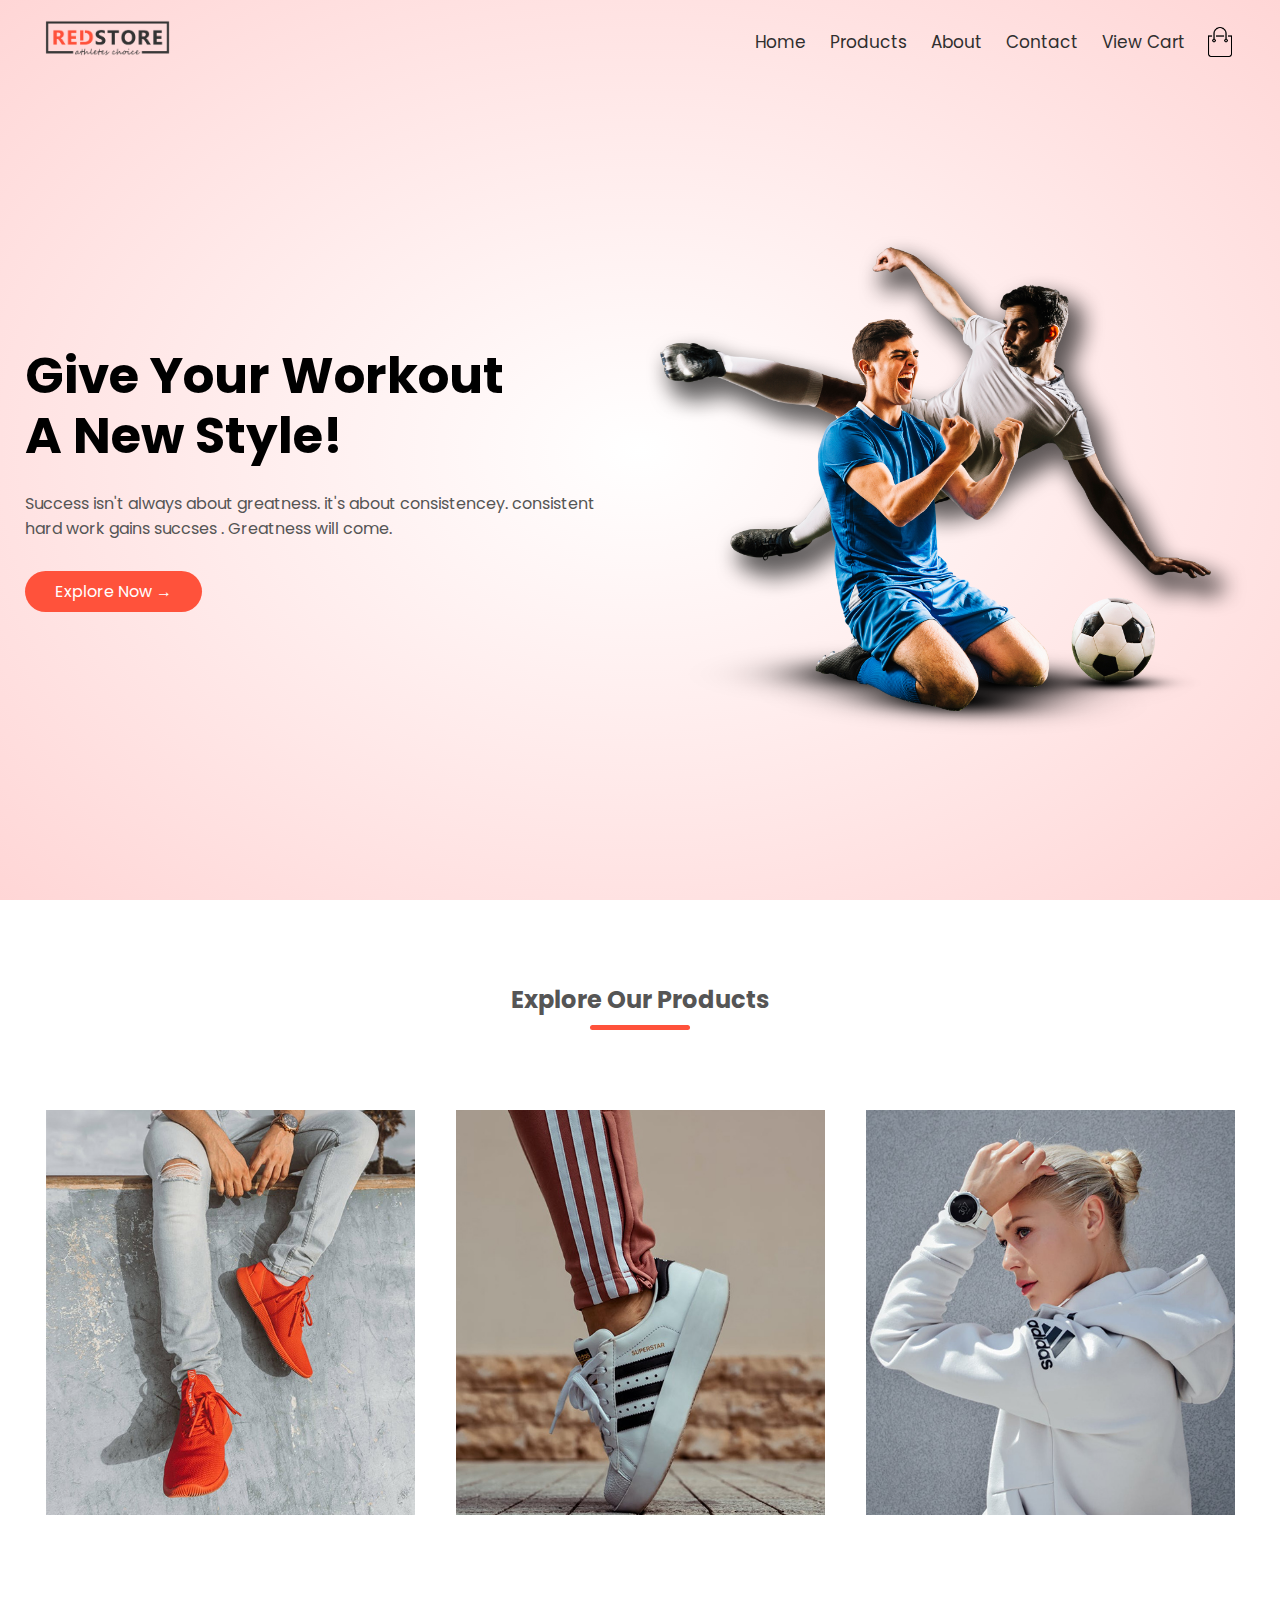
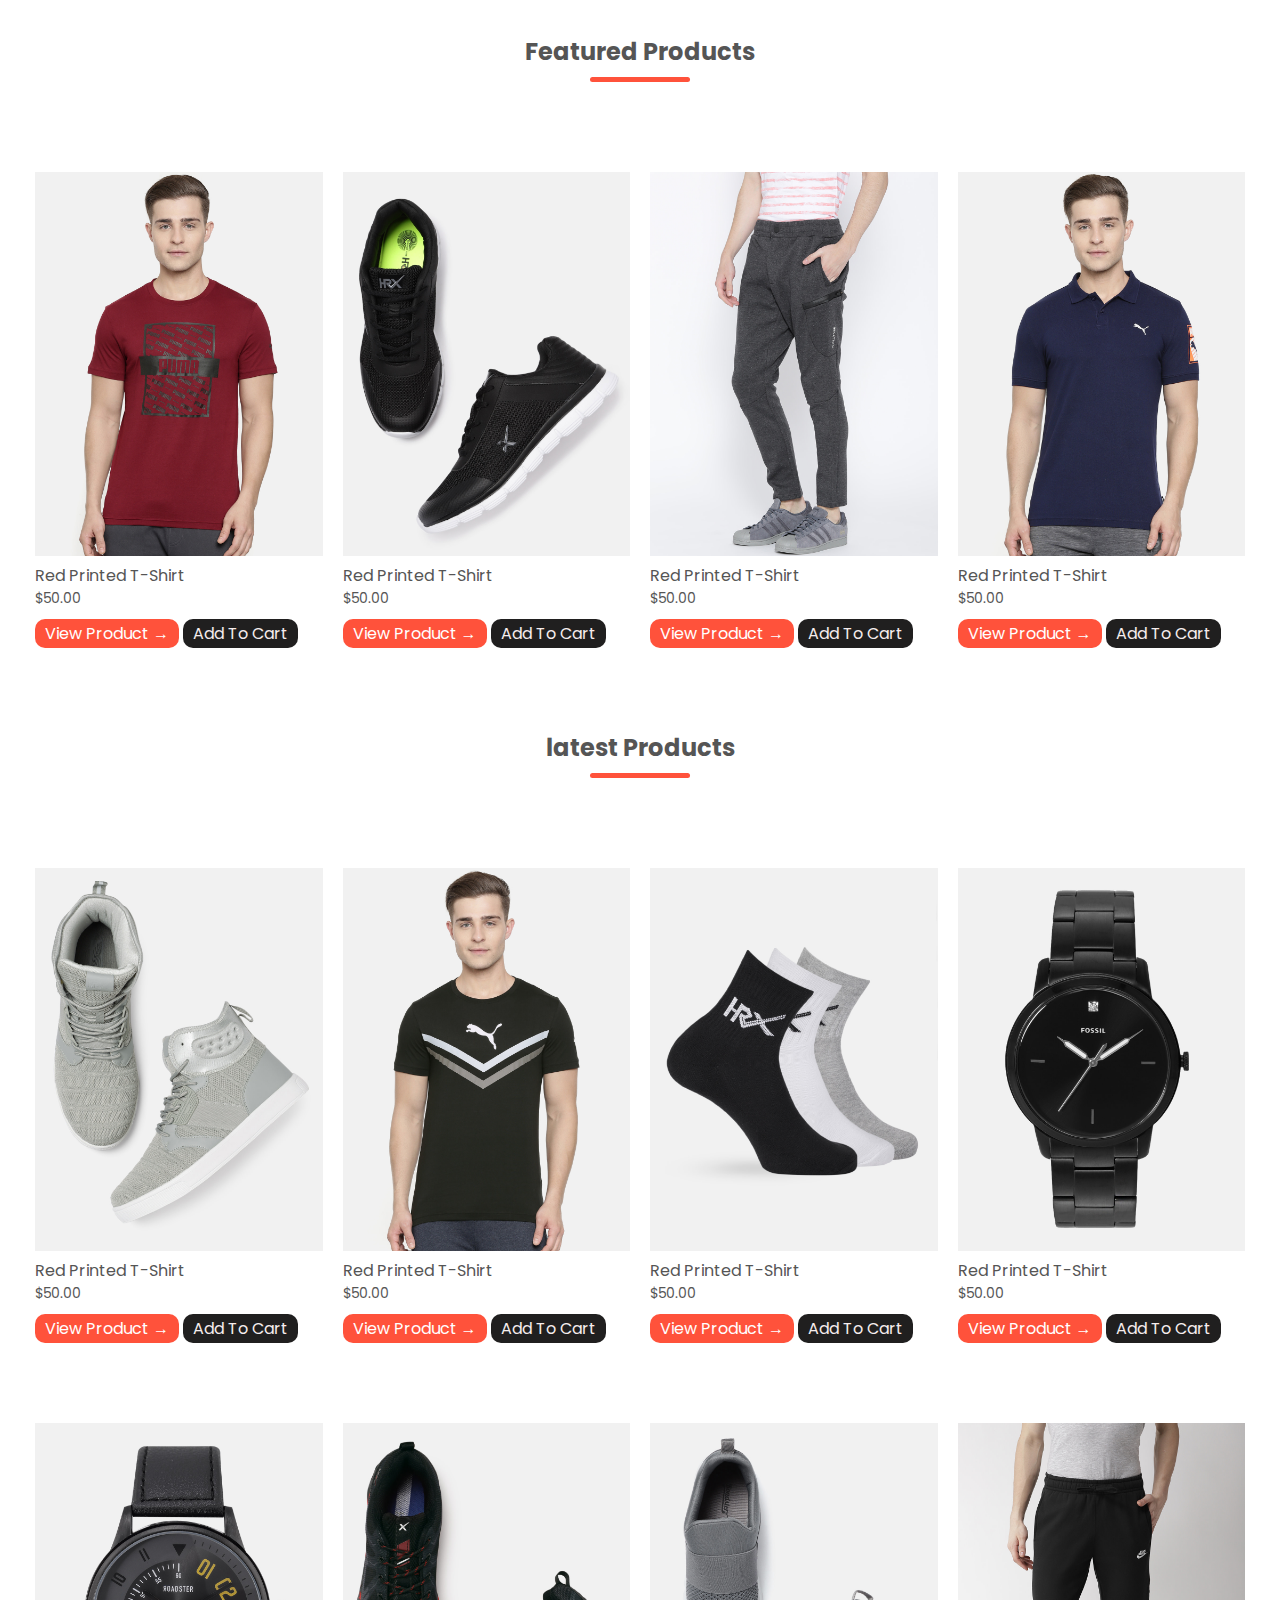
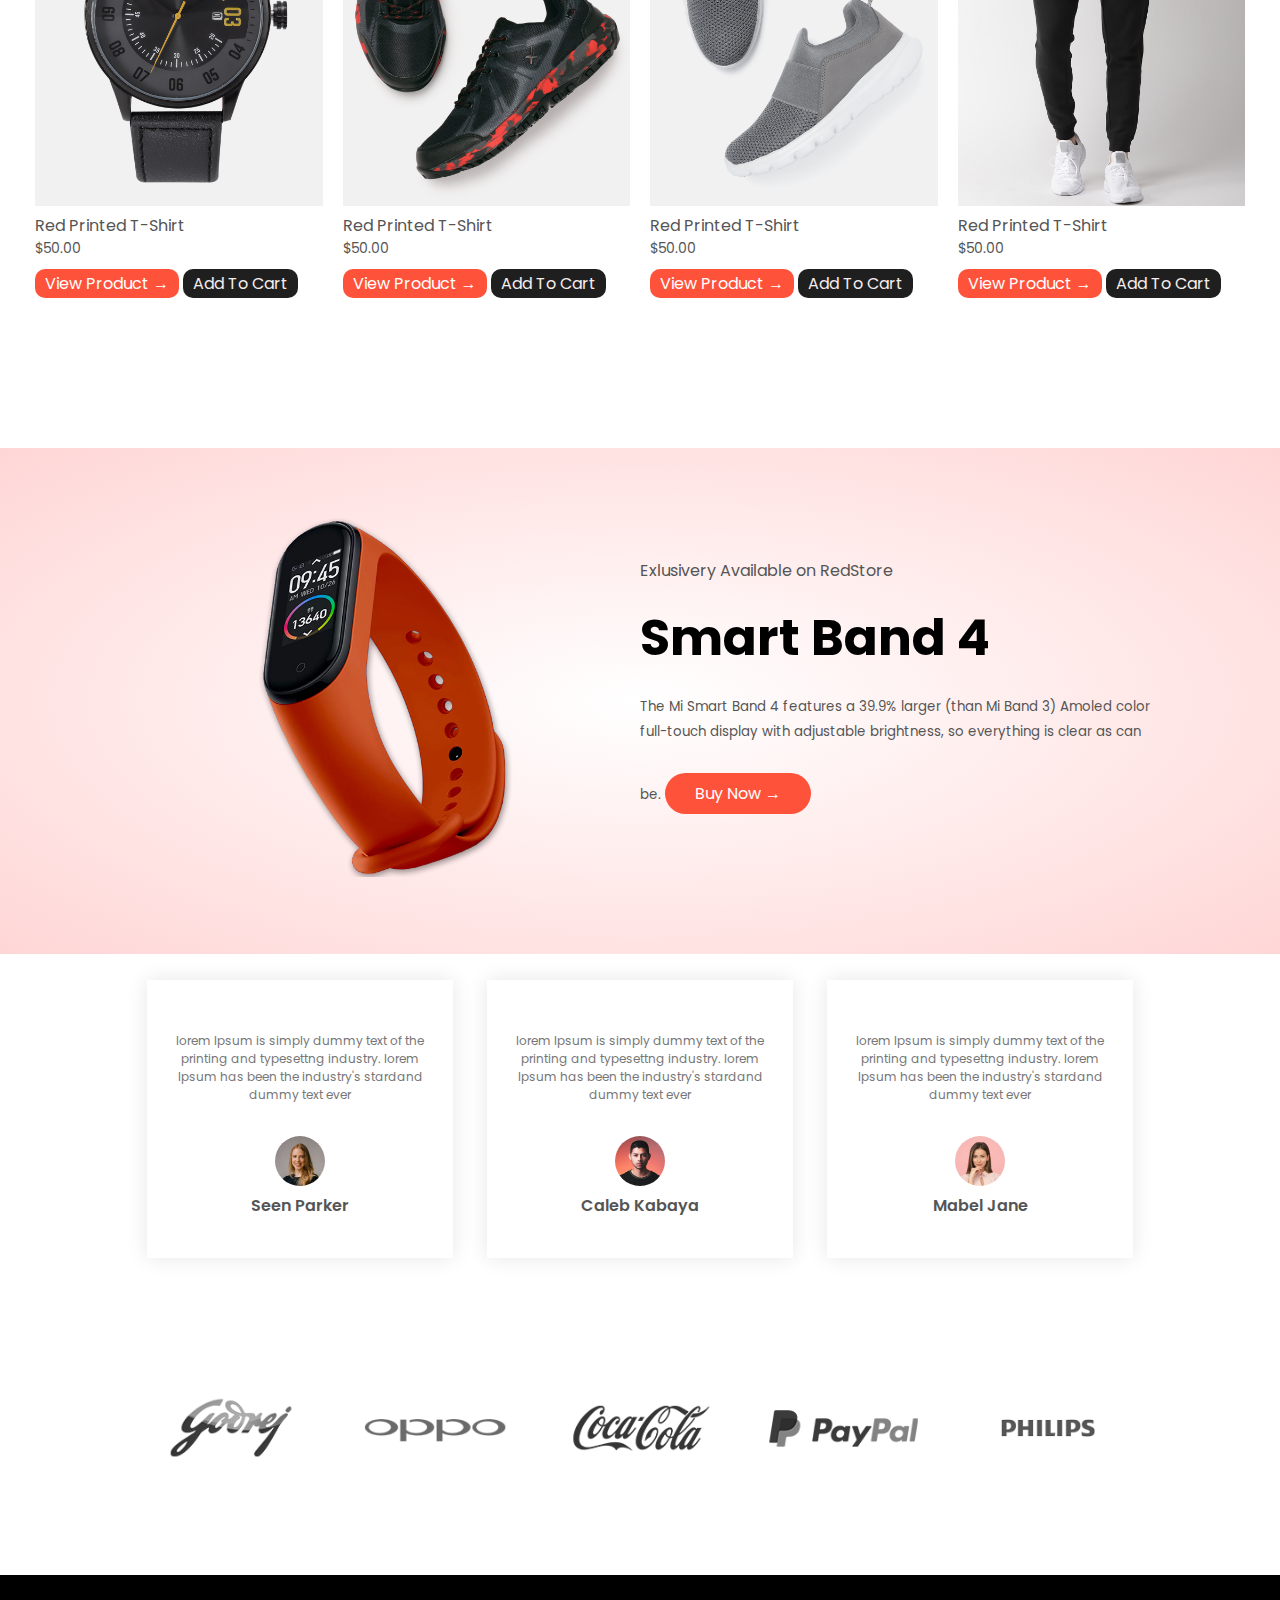
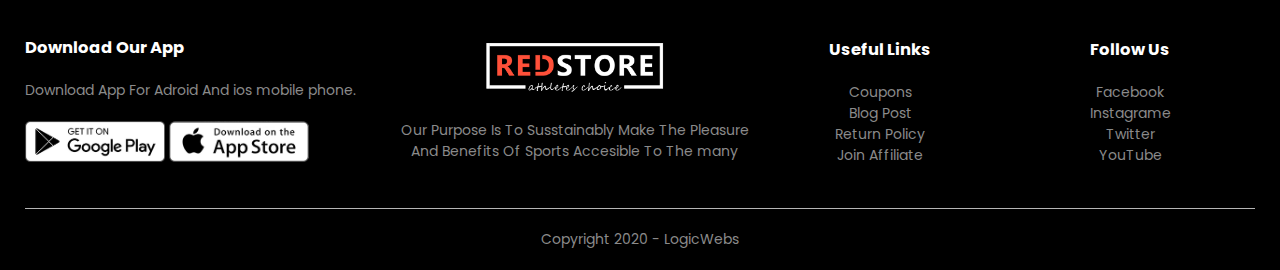
<file: index.html>
<!DOCTYPE html>
<html>
<head>
	<meta charset="utf-8">
	<meta name="viewpoint" content="width=device-width, initial-scale=1.0">
	<title> REDSTORE ECOMMERC WEBSITE</title>
	<link rel="stylesheet" href="./CSS/style.css">
	<link href="https://fonts.googleapis.com/css2?family=Poppins:wght@300;400;500;600;700&display=swap" rel="stylesheet">
	<link rel="stylesheet" href="https://pro.fontawesome.com/releases/v5.10.0/css/all.css" integrity="sha384-AYmEC3Yw5cVb3ZcuHtOA93w35dYTsvhLPVnYs9eStHfGJvOvKxVfELGroGkvsg+p" crossorigin="anonymous"/>
</head>
<body>	
	<div class="header">
		<div class="container" id="cont">
			<div class="navbar">
		 		<div class="logo">
					<a href="./cart.html"><img src="../images/logo.png" width="125px"></a>			 	
				</div> 
		 		<nav>
		 			<ul id="MenuItems">
		 				<li><a href="">Home</a></li>
		 				<li><a href="./Pages/product.html">Products</a></li>
		 				<li><a href="#offer">About</a></li>
		 				<li><a href="#footer">Contact</a></li>
		 				<li><a href="./Pages/cart.html">View Cart</a></li>	
		 			</ul>
		 		</nav>
		 		<img src="./images/cart.png" width="30px" height="30px">
		 		<img src="./images/menu.png" class="menu-icon" onclick="menutoggle()">
		 	</div>
		 		<div class="row">
		 			<div class="col-2">
		 				<h1> Give Your Workout<br> A New Style!</h1>
		 				<p> Success isn't always about greatness. it's about consistencey. consistent<br> hard work gains succses . Greatness will come.</p>
		 				<a href="" class="btn">Explore Now &#8594;</a>
		 			</div> 
		 			<div  class="col-2">
		 				<img src="./images/image1.png">
		 			</div>
		 		</div>		
		</div>
	</div>
<!-----------Featured Categories------->
	<div class="Categories">
		<h2 class="title">Explore Our Products</h2>
		<div class="small container">
			<div class="row">
				<div class="col-3">
					<img src="./images/category-1.jpg">
				</div>	
				<div class="col-3">
					<img src="./images/category-2.jpg">
				</div>
				<div class="col-3">
					<img src="./images/category-3.jpg">
				</div>
			</div>
		</div>
	</div>
<!-----------Featured Products------->
	<div class="small container">
		<h2 class="title">Featured Products</h2>
		<div class="row">
			<div class="col-4">
				<img src="images/product-1.jpg">
				<h4>Red Printed T-Shirt</h4>
				<div class="rating">
					<i class="fa fa-star"></i>
					<i class="fa fa-star"></i>
					<i class="fa fa-star"></i>
					<i class="fa fa-star"></i>
					<i class="fas fa-star-half-alt"></i>
				</div>
				<p>$50.00</p>
				<a href="" class="buy">View Product &#8594;</a>
				<a href="./Pages/cart.html" class="btn-cart">Add To Cart</a>


			</div>
			<div class="col-4">
				<img src="images/product-2.jpg">
				<h4>Red Printed T-Shirt</h4>
				<div class="rating">
					<i class="fa fa-star"></i>
					<i class="fa fa-star"></i>
					<i class="fa fa-star"></i>
					<i class="fa fa-star"></i>
					<i class="fas fa-star-half-alt"></i>
				</div>
				<p>$50.00</p>
				<a href="./Pages/product-detail.html" class="buy">View Product &#8594;</a>
				<a href="./Pages/cart.html" class="btn-cart">Add To Cart</a>



			</div>
			<div class="col-4">
				<img src="images/product-3.jpg">
				<h4>Red Printed T-Shirt</h4>
				<div class="rating">
					<i class="fa fa-star"></i>
					<i class="fa fa-star"></i>
					<i class="fa fa-star"></i>
					<i class="fa fa-star"></i>
					<i class="fas fa-star-half-alt"></i>
				</div>
				<p>$50.00</p>
				<a href="./Pages/product-detail.html" class="buy">View Product &#8594;</a>
				<a href="./Pages/cart.html" class="btn-cart">Add To Cart</a>

			</div>
			<div class="col-4">
				<img src="images/product-4.jpg">
				<h4>Red Printed T-Shirt</h4>
				<div class="rating">
					<i class="fa fa-star"></i>
					<i class="fa fa-star"></i>
					<i class="fa fa-star"></i>
					<i class="fa fa-star"></i>
					<i class="fas fa-star-half-alt"></i>
				</div>
				<p>$50.00</p>
				<a href="./Pages/product-detail.html" class="buy">View Product &#8594;</a>
				<a href="./Pages/cart.html" class="btn-cart">Add To Cart</a>

			</div>
		</div>
		<h2 class="title">latest Products</h2>
		<div class="row">
			<div class="col-4">
				<img src="images/product-5.jpg">
				<h4>Red Printed T-Shirt</h4>
				<div class="rating">
					<i class="fa fa-star"></i>
					<i class="fa fa-star"></i>
					<i class="fa fa-star"></i>
					<i class="fa fa-star"></i>
					<i class="fas fa-star-half-alt"></i>
				</div>
				<p>$50.00</p>
				<a href="./Pages/product-detail.html" class="buy">View Product &#8594;</a>
				<a href="./Pages/cart.html" class="btn-cart">Add To Cart</a>

			</div>
			<div class="col-4">
				<img src="images/product-6.jpg">
				<h4>Red Printed T-Shirt</h4>
				<div class="rating">
					<i class="fa fa-star"></i>
					<i class="fa fa-star"></i>
					<i class="fa fa-star"></i>
					<i class="fa fa-star"></i>
					<i class="fas fa-star-half-alt"></i>
				</div>
				<p>$50.00</p>
				<a href="./Pages/product-detail.html" class="buy">View Product &#8594;</a>
				<a href="./Pages/cart.html" class="btn-cart">Add To Cart</a>

			</div>
			<div class="col-4">
				<img src="images/product-7.jpg">
				<h4>Red Printed T-Shirt</h4>
				<div class="rating">
					<i class="fa fa-star"></i>
					<i class="fa fa-star"></i>
					<i class="fa fa-star"></i>
					<i class="fa fa-star"></i>
					<i class="fas fa-star-half-alt"></i>
				</div>
				<p>$50.00</p>
				<a href="./Pages/product-detail.html" class="buy">View Product &#8594;</a>
				<a href="./Pages/cart.html" class="btn-cart">Add To Cart</a>

			</div>
			<div class="col-4">
				<img src="images/product-8.jpg">
				<h4>Red Printed T-Shirt</h4>
				<div class="rating">
					<i class="fa fa-star"></i>
					<i class="fa fa-star"></i>
					<i class="fa fa-star"></i>
					<i class="fa fa-star"></i>
					<i class="fas fa-star-half-alt"></i>
				</div>
				<p>$50.00</p>
				<a href="./Pages/product-detail.html" class="buy">View Product &#8594;</a>
				<a href="./Pages/cart.html" class="btn-cart">Add To Cart</a>

			</div>
		</div>
		<div class="row">
			<div class="col-4">
				<img src="images/product-9.jpg">
				<h4>Red Printed T-Shirt</h4>
				<div class="rating">
					<i class="fa fa-star"></i>
					<i class="fa fa-star"></i>
					<i class="fa fa-star"></i>
					<i class="fa fa-star"></i>
					<i class="fas fa-star-half-alt"></i>
				</div>
				<p>$50.00</p>
				<a href="./Pages/product-detail.html" class="buy">View Product &#8594;</a>
				<a href="./Pages/cart.html" class="btn-cart">Add To Cart</a>

			</div>
			<div class="col-4">
				<img src="images/product-10.jpg">
				<h4>Red Printed T-Shirt</h4>
				<div class="rating">
					<i class="fa fa-star"></i>
					<i class="fa fa-star"></i>
					<i class="fa fa-star"></i>
					<i class="fa fa-star"></i>
					<i class="fas fa-star-half-alt"></i>
				</div>
				<p>$50.00</p>
				<a href="./Pages/product-detail.html" class="buy">View Product &#8594;</a>
				<a href="./Pages/cart.html" class="btn-cart">Add To Cart</a>

			</div>
			<div class="col-4">
				<img src="images/product-11.jpg">
				<h4>Red Printed T-Shirt</h4>
				<div class="rating">
					<i class="fa fa-star"></i>
					<i class="fa fa-star"></i>
					<i class="fa fa-star"></i>
					<i class="fa fa-star"></i>
					<i class="fas fa-star-half-alt"></i>
				</div>
				<p>$50.00</p>
				<a href="./Pages/product-detail.html" class="buy">View Product &#8594;</a>
				<a href="./Pages/cart.html" class="btn-cart">Add To Cart</a>

			</div>
			<div class="col-4">
				<img src="images/product-12.jpg">
				<h4>Red Printed T-Shirt</h4>
				<div class="rating">
					<i class="fa fa-star"></i>
					<i class="fa fa-star"></i>
					<i class="fa fa-star"></i>
					<i class="fa fa-star"></i>
					<i class="fas fa-star-half-alt"></i>
				</div>
				<p>$50.00</p>
				<a href="./Pages/product-detail.html" class="buy">View Product &#8594;</a>
				<a href="./Pages/cart.html" class="btn-cart">Add To Cart</a>

			</div>
		</div>
	</div>
<!-------Offers	------->
	<div class="offer" id="offer">
		<div class="small-container">
			<div class="row">
				<div class="col-2">
					<img src="images/exclusive.png" class="offer-img">
				</div>
				<div class="col-2">
					<p>Exlusivery Available on RedStore</p>
					<h1>Smart Band 4</h1>
					<small>The Mi Smart Band 4 features a 39.9% larger (than Mi Band 3) Amoled color full-touch display with adjustable brightness, so everything is clear as can be.</small>
					<a href="" class="btn">Buy Now &#8594;</a>
				</div>
			</div>
		</div>
	</div>
<!--------testimonial------->
	<div class="testimonial" id="testi">
		<div class="small-container">
			<div class="row">
				<div class="col-3">
					<i class="fa fa-quote-left"></i>
					<p> lorem Ipsum is simply dummy text of the printing and typesettng industry. lorem Ipsum has been the industry's stardand dummy text ever</p>
					 <img src="images/user-1.png">
					 <h3>Seen Parker</h3>
				</div>
				<div class="col-3">
					<i class="fa fa-quote-left"></i>
					<p> lorem Ipsum is simply dummy text of the printing and typesettng industry. lorem Ipsum has been the industry's stardand dummy text ever</p>
					 <img src="images/user-2.png">
					 <h3>Caleb Kabaya</h3>
				</div>
				<div class="col-3">
					<i class="fa fa-quote-left"></i>
					<p> lorem Ipsum is simply dummy text of the printing and typesettng industry. lorem Ipsum has been the industry's stardand dummy text ever</p>
					 <img src="images/user-3.png">
					 <h3>Mabel Jane</h3>
				</div>
			</div>
		</div> 	
	</div>
<!-----Brands----->
   <div class="brands">
   	<div class="small-container">
   		<div class="row">
   			<div class="col-5">
   				<img src="images/logo-godrej.png">
   			</div>
   			<div class="col-5">
   				<img src="images/logo-oppo.png">
   			</div>
   			<div class="col-5">
   				<img src="images/logo-coca-cola.png">
   			</div>
   			<div class="col-5">
   				<img src="images/logo-paypal.png">
   			</div>
   			<div class="col-5">
   				<img src="images/logo-philips.png">
   			</div>
   		</div>
   	</div>
   </div>
<!------Footer----->
	<div class="Footer" id="footer">
		<div class="container">
			<div class="row">
				<div class="Footer-col-1">
					<h3>Download Our App</h3>
					<p>Download App For Adroid And ios mobile phone.</p>
					<div class="app-logo">
						<img src="images/play-store.png">
						<img src="images/app-store.png">
					</div>
				</div>
				<div class="Footer-col-2">
					<img src="images/logo-white.png">
					<p>Our Purpose Is To Susstainably Make The Pleasure And Benefits Of Sports Accesible To The many</p>
				</div>
				<div class="Footer-col-3">
					<h3>Useful Links</h3>
					<ul>
						<li>Coupons</li>
						<li>Blog Post</li>
						<li>Return Policy</li>
						<li>Join Affiliate</li>
					</ul>
				</div>
				<div class="Footer-col-4">
					<h3>Follow Us</h3>
					<ul>
						<li>Facebook</li>
						<li>Instagrame</li>
						<li>Twitter</li>
						<li>YouTube</li>
					</ul>
				</div>
			</div>
			<hr>
			<p class="copyright">Copyright 2020 - LogicWebs</p>
		</div>
	</div>
<!-------js for toggle menu------->
	<script type="text/javascript">
	var MenuItems= document.getElementById("MenuItems");
	MenuItems.style.maxHeight = "0px";
	function menutoggle(){
		if (MenuItems.style.maxHeight == "0px")
		{
			MenuItems.style.maxHeight = "200px";
		}
		else
		{
			MenuItems.style.maxHeight = "0px";
		}
	}
	</script>	
</body>
</html>
</file>
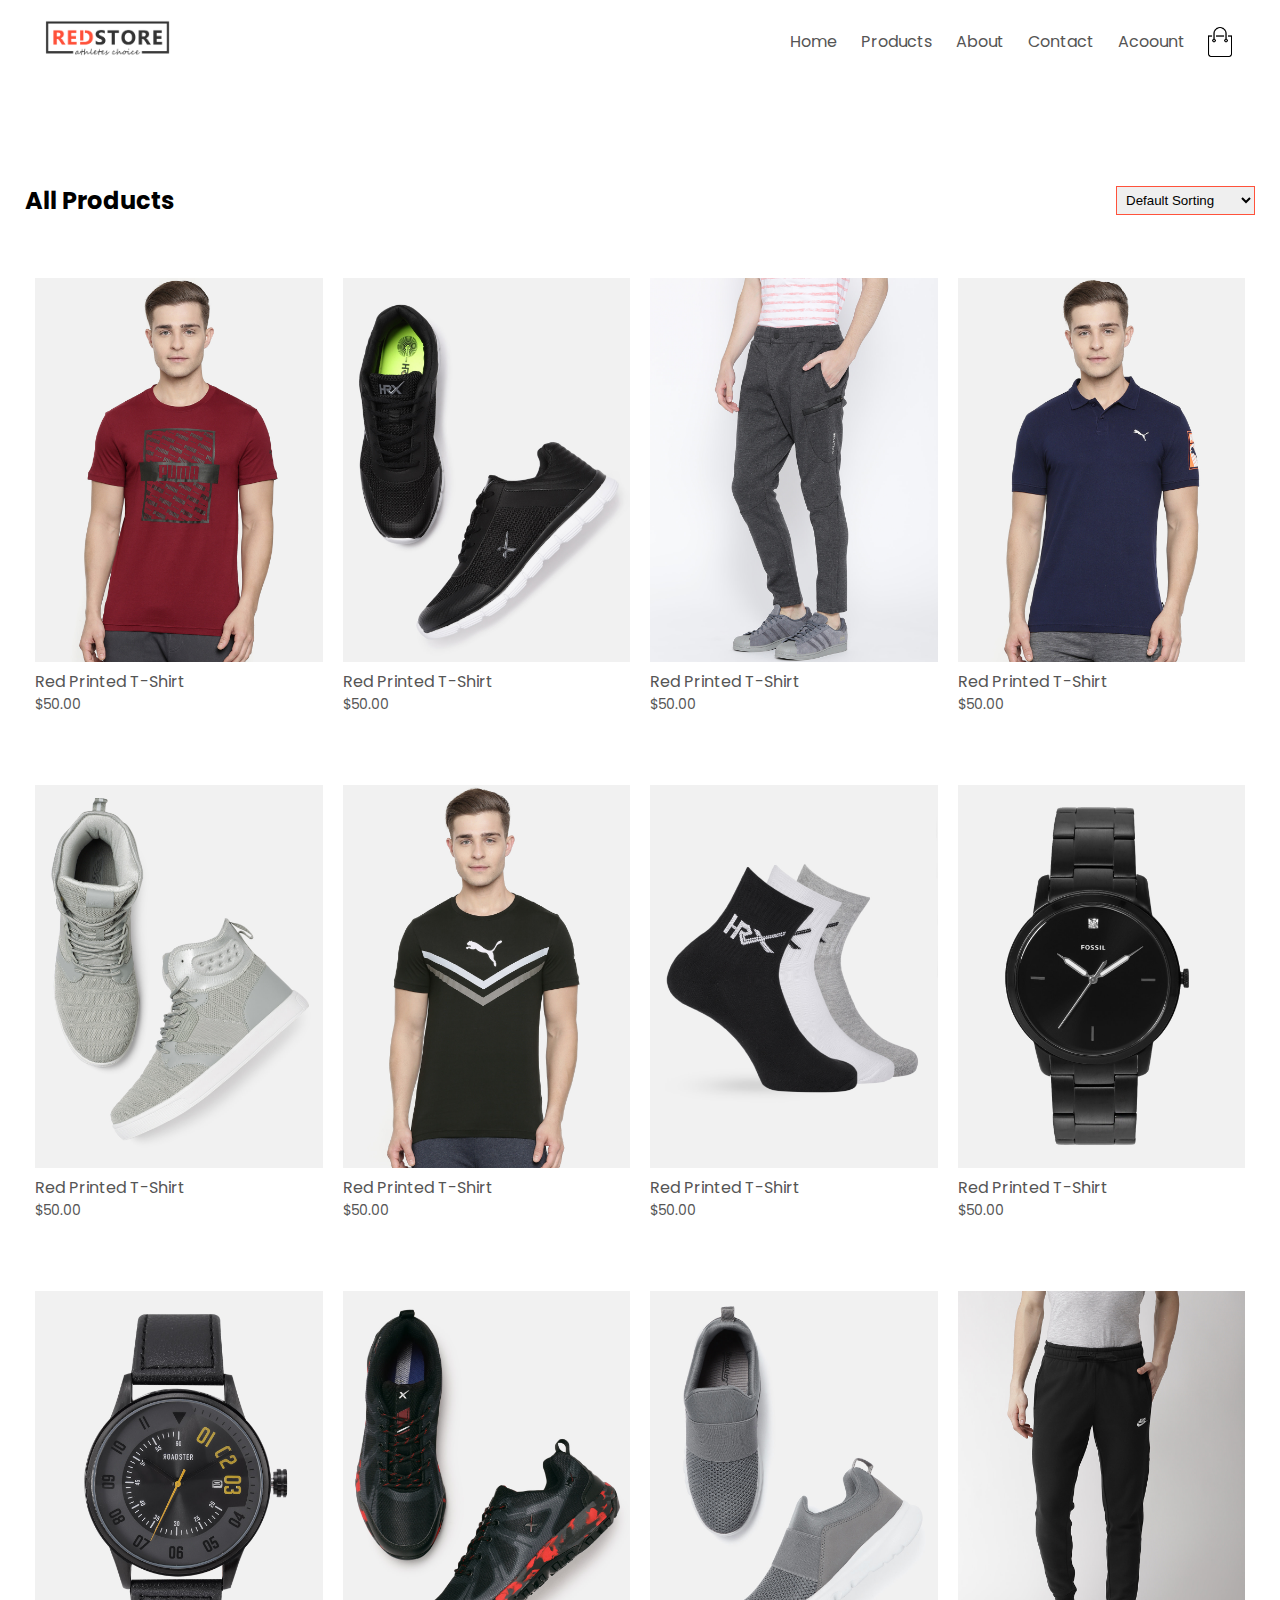
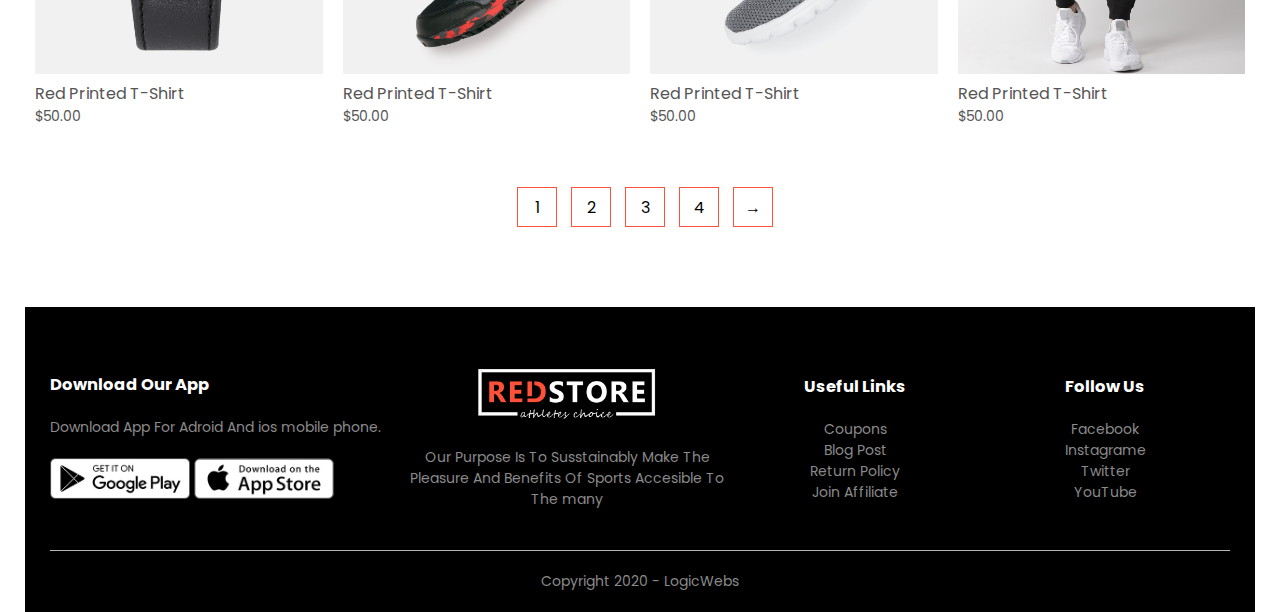
<file: product.html>
<!DOCTYPE html>
<html>
<head>
	<meta charset="utf-8">
	<meta name="viewpoint" content="width=device-width, initial-scale=1.0">
	<title> ALL PRODUCTS REDSTORE</title>
	<link rel="stylesheet" href="style2.css">
	<link href="https://fonts.googleapis.com/css2?family=Poppins:wght@300;400;500;600;700&display=swap" rel="stylesheet">
	<link rel="stylesheet" href="https://pro.fontawesome.com/releases/v5.10.0/css/all.css" integrity="sha384-AYmEC3Yw5cVb3ZcuHtOA93w35dYTsvhLPVnYs9eStHfGJvOvKxVfELGroGkvsg+p" crossorigin="anonymous"/>
</head>
<body>
	<div class="container">
			<div class="navbar">
		 		<div class="logo">
		 			<img src="images/logo.png" width="125px">
			 	</div> 
		 		<nav>
		 			<ul id="MenuItems">
		 				<li><a href="">Home</a></li>
		 				<li><a href="">Products</a></li>
		 				<li><a href="">About</a></li>
		 				<li><a href="">Contact</a></li>
		 				<li><a href="">Acoount</a></li>	
		 			</ul>
		 		</nav>
		 		<img src="images/cart.png" width="30px" height="30px">
		 		<img src="images/menu.png" class="menu-icon" onclick="menutoggle()">
		 	</div>		
	</div>
	<div class="small container">
		<div class="row row-2">
			<h2>All Products</h2>
			<select>
				<option>Default Sorting</option>
				<option>Sort By Price</option>
				<option>Sort By Popularity</option>
				<option>Sort By Sales</option>
			</select>

		</div>

		<div class="row">
			<div class="col-4">
				<img src="images/product-1.jpg">
				<h4>Red Printed T-Shirt</h4>
				<div class="rating">
					<i class="fa fa-star"></i>
					<i class="fa fa-star"></i>
					<i class="fa fa-star"></i>
					<i class="fa fa-star"></i>
					<i class="fas fa-star-half-alt"></i>
				</div>
				<p>$50.00</p>
			</div>
			<div class="col-4">
				<img src="images/product-2.jpg">
				<h4>Red Printed T-Shirt</h4>
				<div class="rating">
					<i class="fa fa-star"></i>
					<i class="fa fa-star"></i>
					<i class="fa fa-star"></i>
					<i class="fa fa-star"></i>
					<i class="fas fa-star-half-alt"></i>
				</div>
				<p>$50.00</p>
			</div>
			<div class="col-4">
				<img src="images/product-3.jpg">
				<h4>Red Printed T-Shirt</h4>
				<div class="rating">
					<i class="fa fa-star"></i>
					<i class="fa fa-star"></i>
					<i class="fa fa-star"></i>
					<i class="fa fa-star"></i>
					<i class="fas fa-star-half-alt"></i>
				</div>
				<p>$50.00</p>
			</div>
			<div class="col-4">
				<img src="images/product-4.jpg">
				<h4>Red Printed T-Shirt</h4>
				<div class="rating">
					<i class="fa fa-star"></i>
					<i class="fa fa-star"></i>
					<i class="fa fa-star"></i>
					<i class="fa fa-star"></i>
					<i class="fas fa-star-half-alt"></i>
				</div>
				<p>$50.00</p>
			</div>
		<div class="row">
			<div class="col-4">
				<img src="images/product-5.jpg">
				<h4>Red Printed T-Shirt</h4>
				<div class="rating">
					<i class="fa fa-star"></i>
					<i class="fa fa-star"></i>
					<i class="fa fa-star"></i>
					<i class="fa fa-star"></i>
					<i class="fas fa-star-half-alt"></i>
				</div>
				<p>$50.00</p>
			</div>
			<div class="col-4">
				<img src="images/product-6.jpg">
				<h4>Red Printed T-Shirt</h4>
				<div class="rating">
					<i class="fa fa-star"></i>
					<i class="fa fa-star"></i>
					<i class="fa fa-star"></i>
					<i class="fa fa-star"></i>
					<i class="fas fa-star-half-alt"></i>
				</div>
				<p>$50.00</p>
			</div>
			<div class="col-4">
				<img src="images/product-7.jpg">
				<h4>Red Printed T-Shirt</h4>
				<div class="rating">
					<i class="fa fa-star"></i>
					<i class="fa fa-star"></i>
					<i class="fa fa-star"></i>
					<i class="fa fa-star"></i>
					<i class="fas fa-star-half-alt"></i>
				</div>
				<p>$50.00</p>
			</div>
			<div class="col-4">
				<img src="images/product-8.jpg">
				<h4>Red Printed T-Shirt</h4>
				<div class="rating">
					<i class="fa fa-star"></i>
					<i class="fa fa-star"></i>
					<i class="fa fa-star"></i>
					<i class="fa fa-star"></i>
					<i class="fas fa-star-half-alt"></i>
				</div>
				<p>$50.00</p>
			</div>
		</div>
		<div class="row">
			<div class="col-4">
				<img src="images/product-9.jpg">
				<h4>Red Printed T-Shirt</h4>
				<div class="rating">
					<i class="fa fa-star"></i>
					<i class="fa fa-star"></i>
					<i class="fa fa-star"></i>
					<i class="fa fa-star"></i>
					<i class="fas fa-star-half-alt"></i>
				</div>
				<p>$50.00</p>
			</div>
			<div class="col-4">
				<img src="images/product-10.jpg">
				<h4>Red Printed T-Shirt</h4>
				<div class="rating">
					<i class="fa fa-star"></i>
					<i class="fa fa-star"></i>
					<i class="fa fa-star"></i>
					<i class="fa fa-star"></i>
					<i class="fas fa-star-half-alt"></i>
				</div>
				<p>$50.00</p>
			</div>
			<div class="col-4">
				<img src="images/product-11.jpg">
				<h4>Red Printed T-Shirt</h4>
				<div class="rating">
					<i class="fa fa-star"></i>
					<i class="fa fa-star"></i>
					<i class="fa fa-star"></i>
					<i class="fa fa-star"></i>
					<i class="fas fa-star-half-alt"></i>
				</div>
				<p>$50.00</p>
			</div>
			<div class="col-4">
				<img src="images/product-12.jpg">
				<h4>Red Printed T-Shirt</h4>
				<div class="rating">
					<i class="fa fa-star"></i>
					<i class="fa fa-star"></i>
					<i class="fa fa-star"></i>
					<i class="fa fa-star"></i>
					<i class="fas fa-star-half-alt"></i>
				</div>
				<p>$50.00</p>
			</div>
		</div>
		<div class="page-btn">
			<span>1</span>
			<span>2</span>
			<span>3</span>
			<span>4</span>
			<span>&#8594;</span>
		</div>
	</div>
<!------Footer----->
	<div class="Footer">
		<div class="container">
			<div class="row">
				<div class="Footer-col-1">
					<h3>Download Our App</h3>
					<p>Download App For Adroid And ios mobile phone.</p>
					<div class="app-logo">
						<img src="images/play-store.png">
						<img src="images/app-store.png">
					</div>
				</div>
				<div class="Footer-col-2">
					<img src="images/logo-white.png">
					<p>Our Purpose Is To Susstainably Make The Pleasure And Benefits Of Sports Accesible To The many</p>
				</div>
				<div class="Footer-col-3">
					<h3>Useful Links</h3>
					<ul>
						<li>Coupons</li>
						<li>Blog Post</li>
						<li>Return Policy</li>
						<li>Join Affiliate</li>
					</ul>
				</div>
				<div class="Footer-col-4">
					<h3>Follow Us</h3>
					<ul>
						<li>Facebook</li>
						<li>Instagrame</li>
						<li>Twitter</li>
						<li>YouTube</li>
					</ul>
				</div>
			</div>
			<hr>
			<p class="copyright">Copyright 2020 - LogicWebs</p>
		</div>
	</div>
<!-------js for toggle menu------->
	<script type="text/javascript">
	var MenuItems= document.getElementById("MenuItems");
	MenuItems.style.maxHeight = "0px";
	function menutoggle(){
		if (MenuItems.style.maxHeight == "0px")
		{
			MenuItems.style.maxHeight = "200px";
		}
		else
		{
			MenuItems.style.maxHeight = "0px";
		}
	}
	</script>	
</body>
</html>
</file>
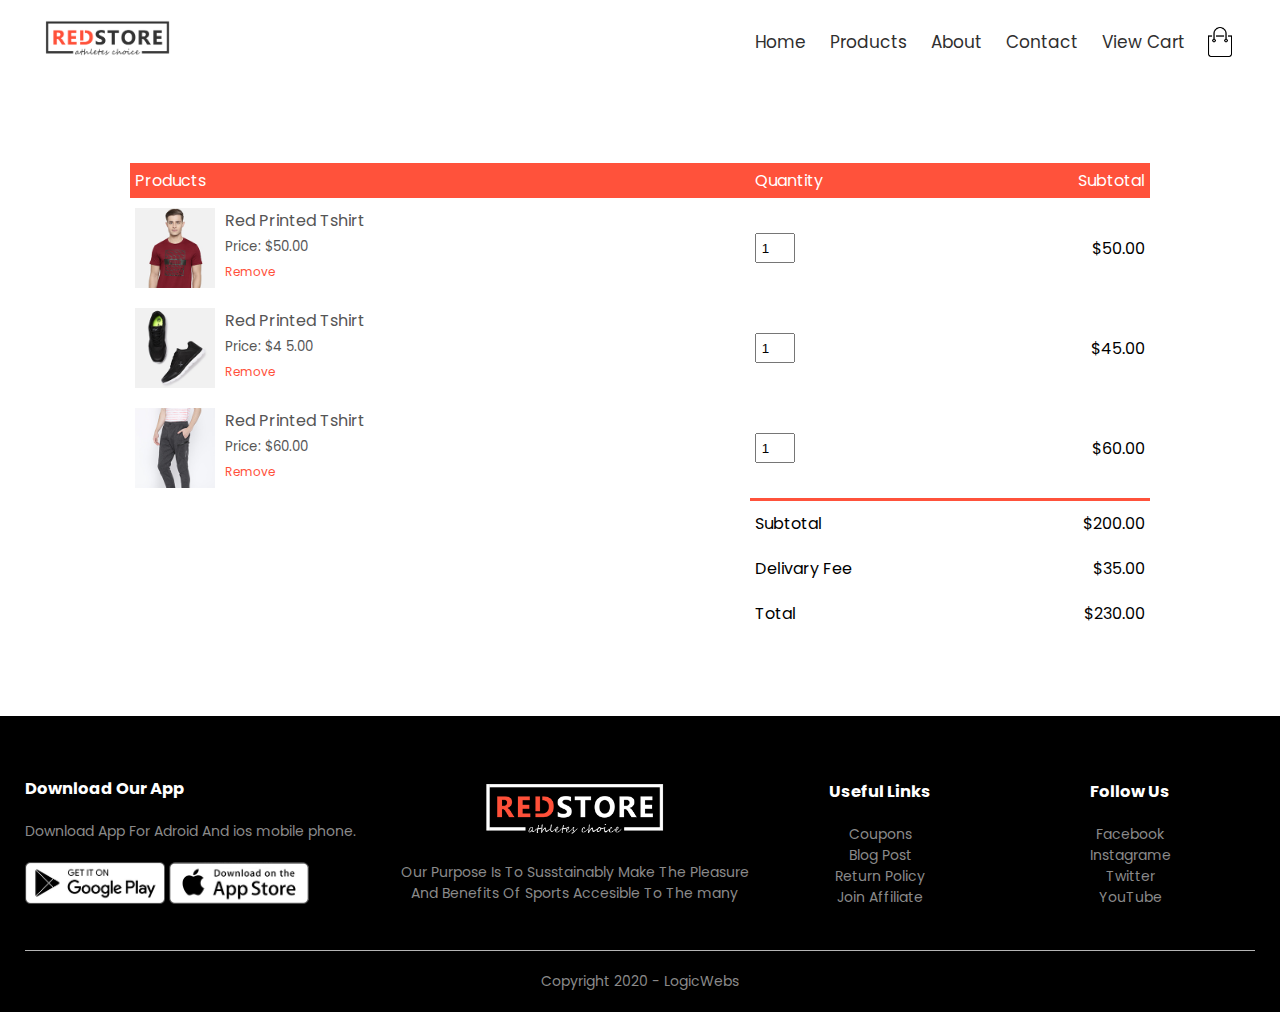
<file: Pages/cart.html>
<!DOCTYPE html>
<html>
<head>
	<meta charset="utf-8">
	<meta name="viewpoint" content="width=device-width, initial-scale=1.0">
	<title> ALL PRODUCTS REDSTORE</title>
	<link rel="stylesheet" href="../CSS/style.css">
	<link href="https://fonts.googleapis.com/css2?family=Poppins:wght@300;400;500;600;700&display=swap" rel="stylesheet">
	<link rel="stylesheet" href="https://pro.fontawesome.com/releases/v5.10.0/css/all.css" integrity="sha384-AYmEC3Yw5cVb3ZcuHtOA93w35dYTsvhLPVnYs9eStHfGJvOvKxVfELGroGkvsg+p" crossorigin="anonymous"/>
</head>
<body>
	<div class="container">
			<div class="navbar">
		 		<div class="logo">
		 			<img src="../images/logo.png" width="125px">
			 	</div> 
		 		<nav>
		 			<ul id="MenuItems">
		 				<li><a href="../index.html">Home</a></li>
		 				<li><a href="../Pages/product.html">Products</a></li>
		 				<li><a href="../index.html">About</a></li>
		 				<li><a href="#footer">Contact</a></li>
		 				<li><a href="./Pages/cart.html">View Cart</a></li>	
		 			</ul>
		 		</nav>
		 		<img src="../images/cart.png" width="30px" height="30px">
		 		<img src="../images/menu.png" class="menu-icon" onclick="menutoggle()">
		 	</div>		
	</div>
<!------cart item details------>
	<div class="small-container cart-page">
		<table>
			<tr>
				<th>Products</th>
				<th>Quantity</th>
				<th>Subtotal</th>
			</tr>
			<tr>
				<td>
					<div class="cart-info">
						<img src="../images/buy-1.jpg">
					<div>
						<p>Red Printed Tshirt</p>
						<small>Price: $50.00</small>
						<br>
						<a href="">Remove</a>
					</div>
					</div>
				</td>
				<td><input type="number" value="1"></td>
				<td>$50.00</td>
			</tr>
			<tr>
				<td>
					<div class="cart-info">
						<img src="../images/buy-2.jpg">
					<div>
						<p>Red Printed Tshirt</p>
						<small>Price: $4 5.00</small>
						<br>
						<a href="">Remove</a>
					</div>
					</div>
				</td>
				<td><input type="number" value="1"></td>
				<td>$45.00</td>
			</tr>
			<tr>
				<td>
					<div class="cart-info">
						<img src="../images/buy-3.jpg">
					<div>
						<p>Red Printed Tshirt</p>
						<small>Price: $60.00</small>
						<br>
						<a href="">Remove</a>
					</div>
					</div>
				</td>
				<td><input type="number" value="1"></td>
				<td>$60.00</td>
			</tr>
		</table>
		<div class="total-price">
			<table>
				<tr>
					<td>Subtotal</td>
					<td>$200.00</td>
				</tr>
				<tr>
					<td>Delivary Fee</td>
					<td>$35.00</td>
				</tr>
				<tr>
					<td>Total</td>
					<td>$230.00</td>
				</tr>
			</table>
		</div>
	</div>
<!------Footer----->
<div class="Footer" id="footer">
	<div class="container">
			<div class="row">
				<div class="Footer-col-1">
					<h3>Download Our App</h3>
					<p>Download App For Adroid And ios mobile phone.</p>
					<div class="app-logo">
						<img src="../images/play-store.png">
						<img src="../images/app-store.png">
					</div>
				</div>
				<div class="Footer-col-2">
					<img src="../images/logo-white.png">
					<p>Our Purpose Is To Susstainably Make The Pleasure And Benefits Of Sports Accesible To The many</p>
				</div>
				<div class="Footer-col-3">
					<h3>Useful Links</h3>
					<ul>
						<li>Coupons</li>
						<li>Blog Post</li>
						<li>Return Policy</li>
						<li>Join Affiliate</li>
					</ul>
				</div>
				<div class="Footer-col-4">
					<h3>Follow Us</h3>
					<ul>
						<li>Facebook</li>
						<li>Instagrame</li>
						<li>Twitter</li>
						<li>YouTube</li>
					</ul>
				</div>
			</div>
			<hr>
			<p class="copyright">Copyright 2020 - LogicWebs</p>
		</div>
	</div>
<!-------js for toggle menu------->
	<script type="text/javascript">
	var MenuItems= document.getElementById("MenuItems");
	MenuItems.style.maxHeight = "0px";
	function menutoggle(){
		if (MenuItems.style.maxHeight == "0px")
		{
			MenuItems.style.maxHeight = "200px";
		}
		else
		{
			MenuItems.style.maxHeight = "0px";
		}
	}
	</script>	
</body>
</html>
</file>
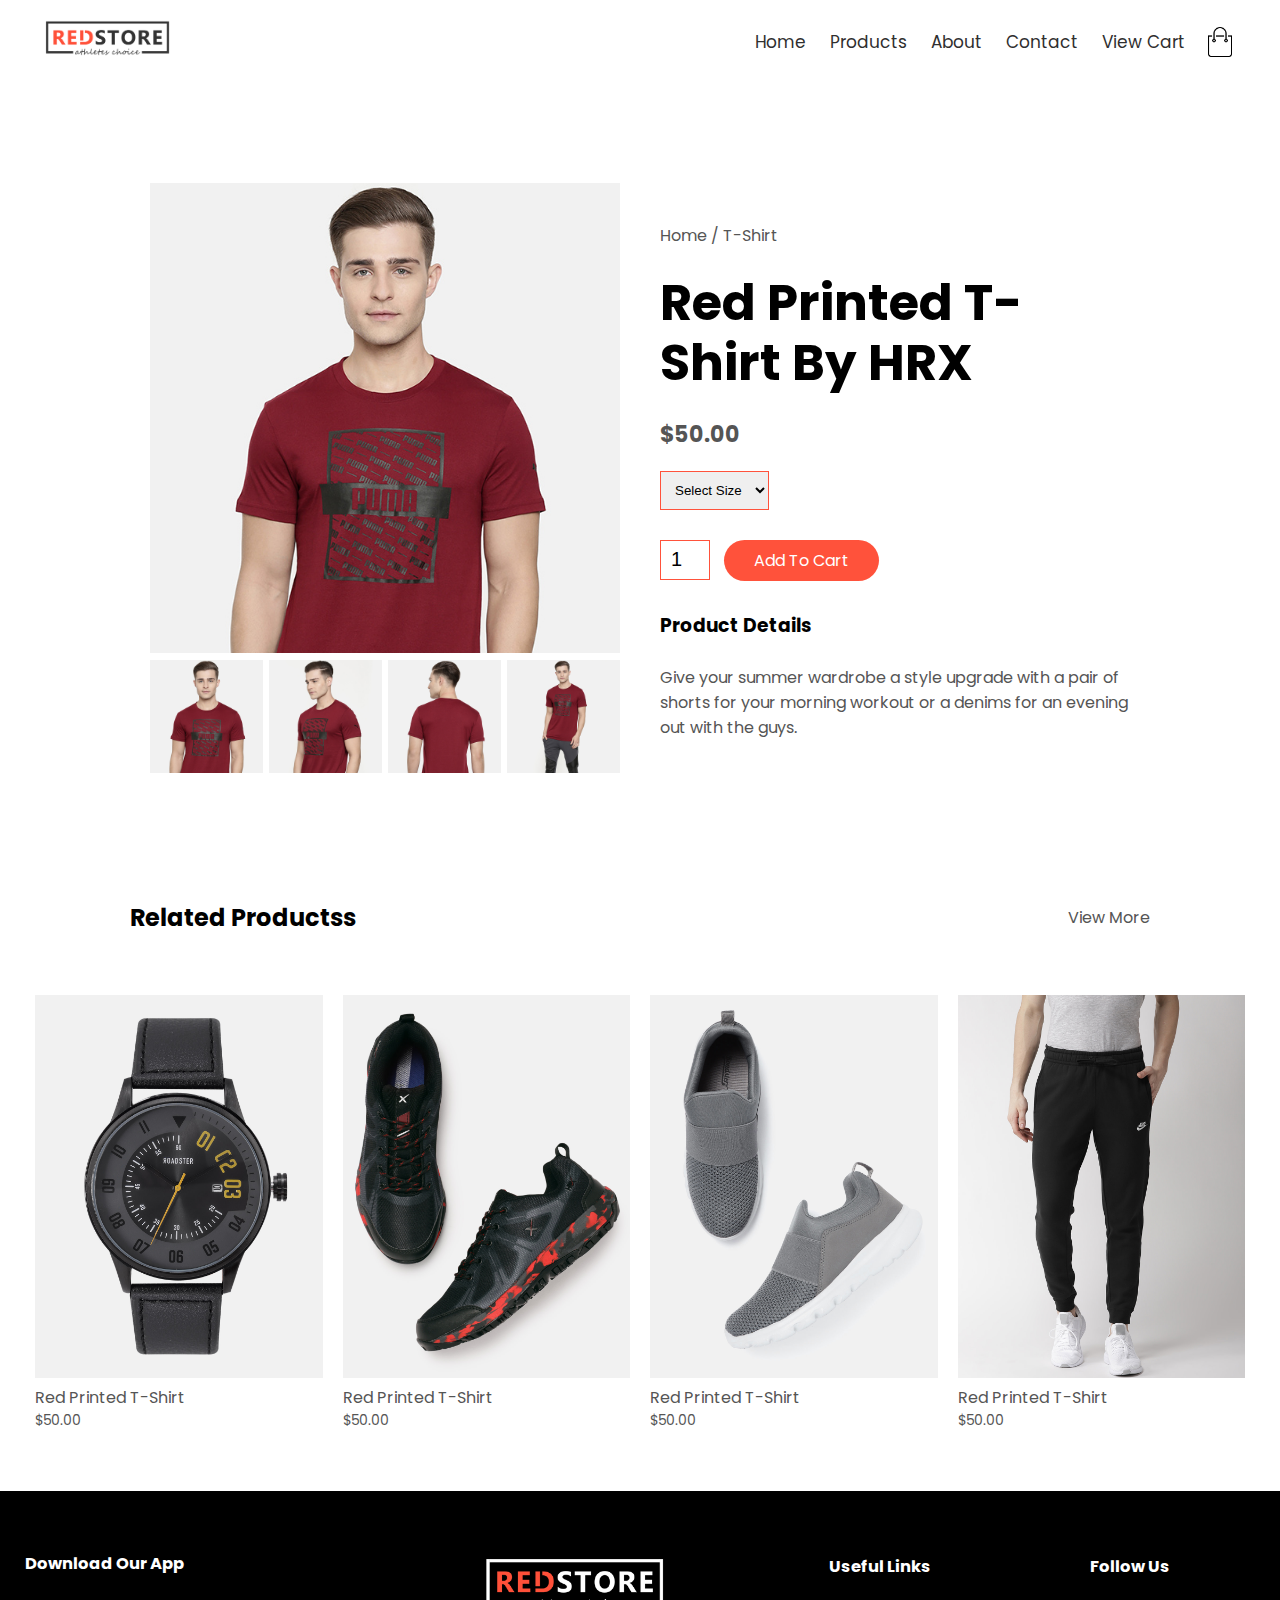
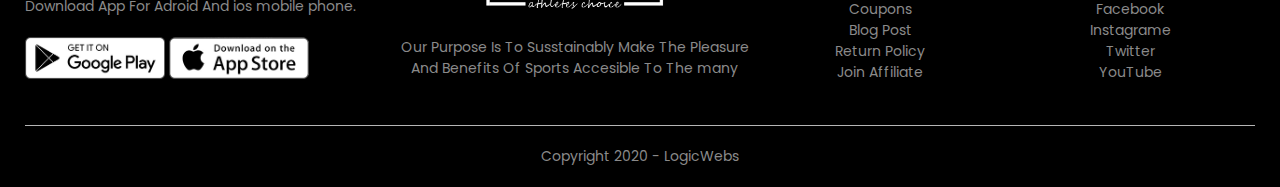
<file: Pages/product-detail.html>
<!DOCTYPE html>
<html>
<head>
	<meta charset="utf-8">
	<meta name="viewpoint" content="width=device-width, initial-scale=1.0">
	<title> ALL PRODUCTS REDSTORE</title>
	<link rel="stylesheet" href="../CSS/style.css">
	<link href="https://fonts.googleapis.com/css2?family=Poppins:wght@300;400;500;600;700&display=swap" rel="stylesheet">
	<link rel="stylesheet" href="https://pro.fontawesome.com/releases/v5.10.0/css/all.css" integrity="sha384-AYmEC3Yw5cVb3ZcuHtOA93w35dYTsvhLPVnYs9eStHfGJvOvKxVfELGroGkvsg+p" crossorigin="anonymous"/>
</head>
<body>
	<div class="container">
			<div class="navbar">
		 		<div class="logo">
		 			<img src="../images/logo.png" width="125px">
			 	</div> 
		 		<nav>
		 			<ul id="MenuItems">
		 				<li><a href="../index.html">Home</a></li>
		 				<li><a href="../Pages/product.html">Products</a></li>
		 				<li><a href="">About</a></li>
		 				<li><a href="#footer">Contact</a></li>
		 				<li><a href="../Pages/cart.html">View Cart</a></li>	
		 			</ul>
		 		</nav>
		 		<img src="../images/cart.png" width="30px" height="30px">
		 		<img src="../images/menu.png" class="menu-icon" onclick="menutoggle()">
		 	</div>		
	</div>
<!-------single product details------>

	<div class="small-container single-product">
		<div class="row">
			<div class="col-2">
				<img src="../images/gallery-1.jpg" width="100%" id="product-img">
				<div class="small-img-row">
					<div class="small-img-col">
						<img src="../images/gallery-1.jpg" width="100%" class="small-img">
					</div>
					<div class="small-img-col">
						<img src="../images/gallery-2.jpg" width="100%" class="small-img">
					</div>
					<div class="small-img-col">
						<img src="../images/gallery-3.jpg" width="100%" class="small-img">
					</div>
					<div class="small-img-col">
						<img src="../images/gallery-4.jpg" width="100%" class="small-img">
					</div>
				</div>
			</div>
			<div class="col-2">
				<p>Home / T-Shirt</p>
				<h1>Red Printed T-Shirt By HRX</h1>
				<h4>$50.00</h4>
				<select>
					<option>Select Size</option>
					<option>XXL</option>
					<option>XL</option>
					<option>Large</option>
					<option>Medium</option>
					<option>Small</option>
				</select>
				<input type="number" value="1">
				 <a href="../Pages/cart.html" class="btn">Add To Cart</a>
				 <h3>Product Details<i class="fa fa-indent "></i></h3>
				 <br>
				 <p>Give your summer wardrobe a style upgrade with a pair of shorts for your morning workout or a denims for an evening out with the guys.</p>
			</div>
		</div>
	</div>
<!------title------>
	<div class="small-container">
		<div class="row row-2">
			<h2>Related Productss</h2>
			<p>View More</p>
		</div>
	</div>
	<div class="small container">
		<div class="row">
			<div class="col-4">
				<img src="../images/product-9.jpg">
				<h4>Red Printed T-Shirt</h4>
				<div class="rating">
					<i class="fa fa-star"></i>
					<i class="fa fa-star"></i>
					<i class="fa fa-star"></i>
					<i class="fa fa-star"></i>
					<i class="fas fa-star-half-alt"></i>
				</div>
				<p>$50.00</p>
			</div>
			<div class="col-4">
				<img src="../images/product-10.jpg">
				<h4>Red Printed T-Shirt</h4>
				<div class="rating">
					<i class="fa fa-star"></i>
					<i class="fa fa-star"></i>
					<i class="fa fa-star"></i>
					<i class="fa fa-star"></i>
					<i class="fas fa-star-half-alt"></i>
				</div>
				<p>$50.00</p>
			</div>
			<div class="col-4">
				<img src="../images/product-11.jpg">
				<h4>Red Printed T-Shirt</h4>
				<div class="rating">
					<i class="fa fa-star"></i>
					<i class="fa fa-star"></i>
					<i class="fa fa-star"></i>
					<i class="fa fa-star"></i>
					<i class="fas fa-star-half-alt"></i>
				</div>
				<p>$50.00</p>
			</div>
			<div class="col-4">
				<img src="../images/product-12.jpg">
				<h4>Red Printed T-Shirt</h4>
				<div class="rating">
					<i class="fa fa-star"></i>
					<i class="fa fa-star"></i>
					<i class="fa fa-star"></i>
					<i class="fa fa-star"></i>
					<i class="fas fa-star-half-alt"></i>
				</div>
				<p>$50.00</p>
			</div>
		</div>
	</div>
<!------Footer----->
<div class="Footer" id="footer">
	<div class="container">
			<div class="row">
				<div class="Footer-col-1">
					<h3>Download Our App</h3>
					<p>Download App For Adroid And ios mobile phone.</p>
					<div class="app-logo">
						<img src="../images/play-store.png">
						<img src="../images/app-store.png">
					</div>
				</div>
				<div class="Footer-col-2">
					<img src="../images/logo-white.png">
					<p>Our Purpose Is To Susstainably Make The Pleasure And Benefits Of Sports Accesible To The many</p>
				</div>
				<div class="Footer-col-3">
					<h3>Useful Links</h3>
					<ul>
						<li>Coupons</li>
						<li>Blog Post</li>
						<li>Return Policy</li>
						<li>Join Affiliate</li>
					</ul>
				</div>
				<div class="Footer-col-4">
					<h3>Follow Us</h3>
					<ul>
						<li>Facebook</li>
						<li>Instagrame</li>
						<li>Twitter</li>
						<li>YouTube</li>
					</ul>
				</div>
			</div>
			<hr>
			<p class="copyright">Copyright 2020 - LogicWebs</p>
		</div>
	</div>
<!-------js for toggle menu------->
	<script type="text/javascript">
	var MenuItems= document.getElementById("MenuItems");
	MenuItems.style.maxHeight = "0px";
	function menutoggle(){
		if (MenuItems.style.maxHeight == "0px")
		{
			MenuItems.style.maxHeight = "200px";
		}
		else
		{
			MenuItems.style.maxHeight = "0px";
		}
	}
	</script>
<!------js for product gallery----->
	<script type="text/javascript">
		var ProductImg = document.getElementById("product-img");
		var SmallImg = document.getElementsByClassName("small-img");
		SmallImg[0].onclick = function()
		{
			ProductImg.src = SmallImg[0].src; 
		}
		SmallImg[1].onclick = function()
		{
			ProductImg.src = SmallImg[1].src; 
		}
		SmallImg[2].onclick = function()
		{
			ProductImg.src = SmallImg[2].src; 
		}
		SmallImg[3].onclick = function()
		{
			ProductImg.src = SmallImg[3].src; 
		}
	</script>
</body>
</html>
</file>
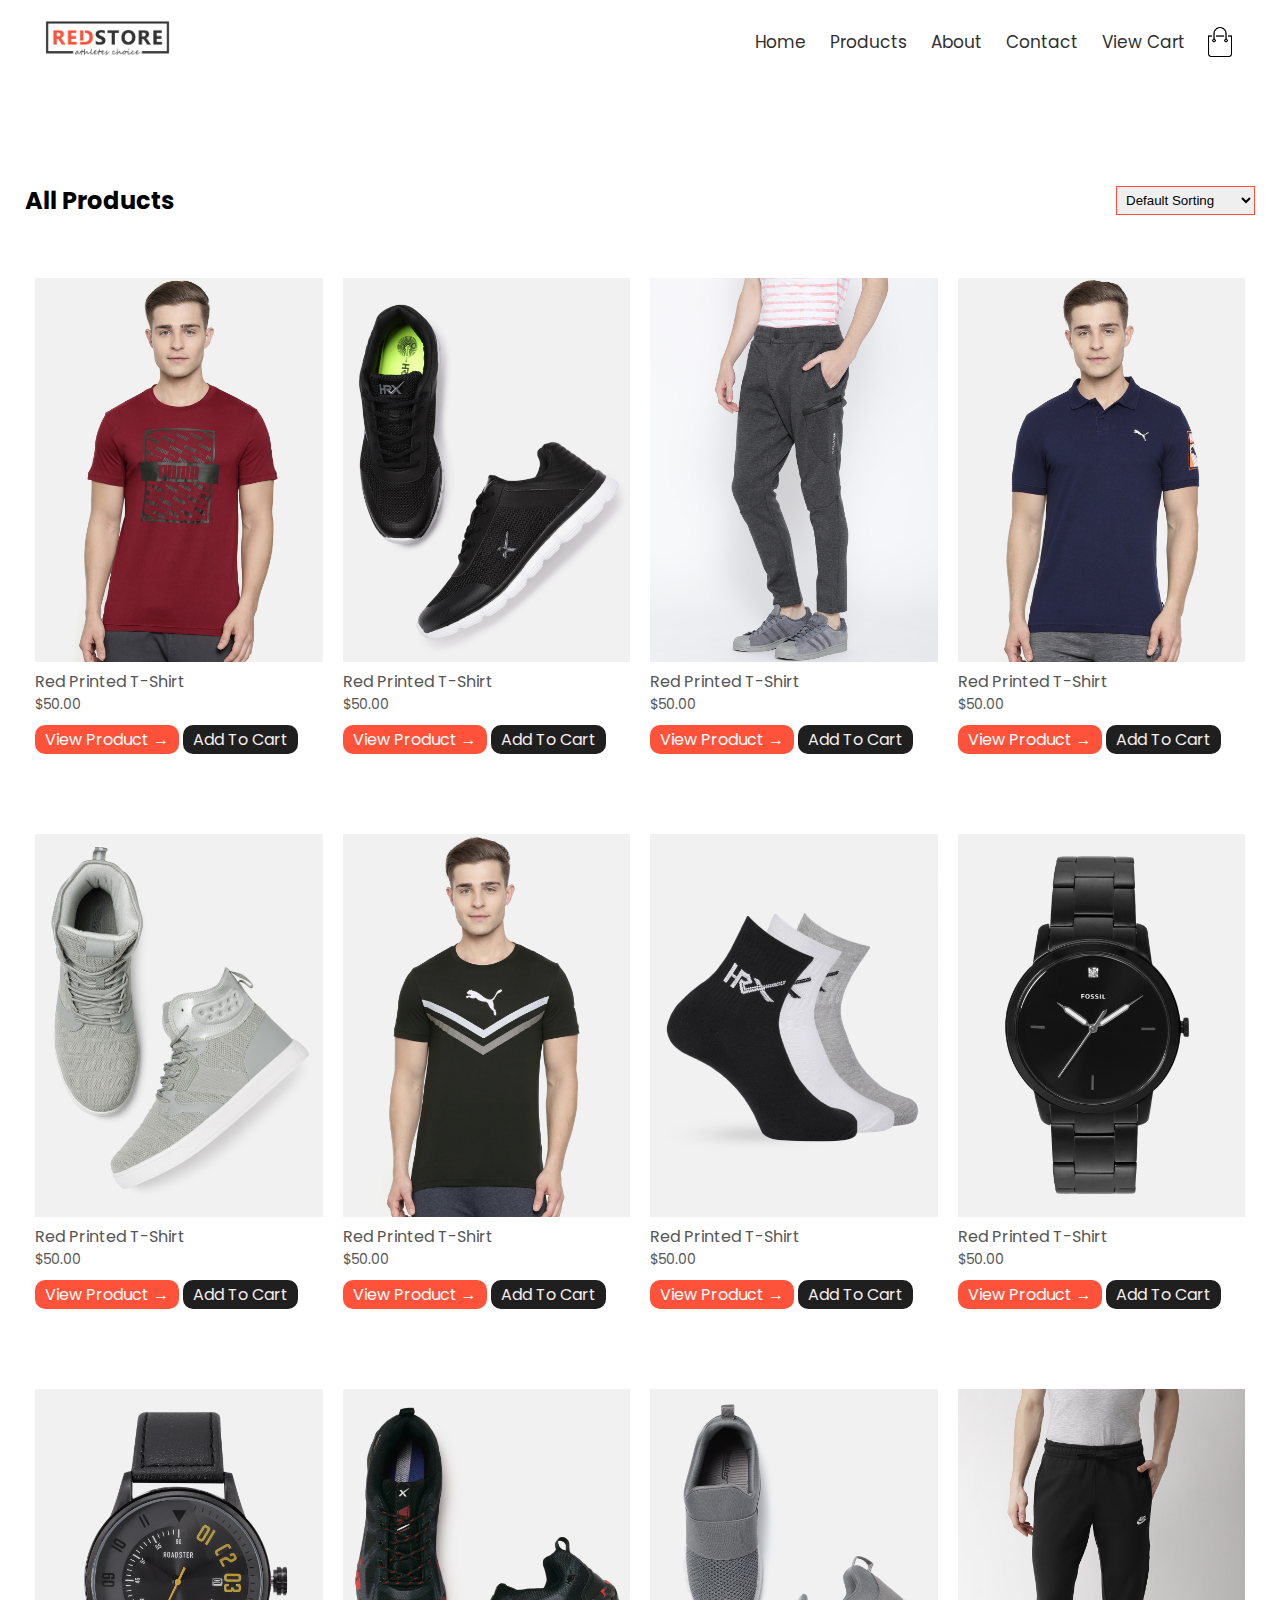
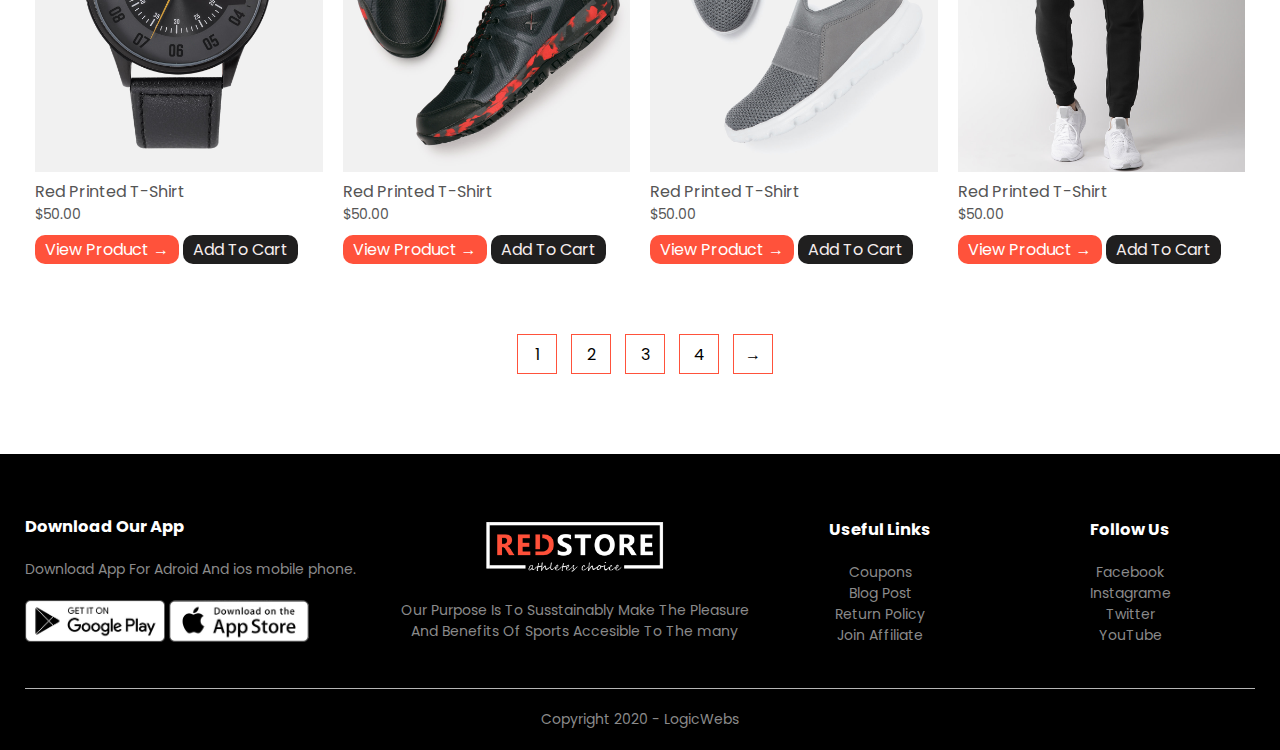
<file: Pages/product.html>
<!DOCTYPE html>
<html>
<head>
	<meta charset="utf-8">
	<meta name="viewpoint" content="width=device-width, initial-scale=1.0">
	<title> ALL PRODUCTS REDSTORE</title>
	<link rel="stylesheet" href="../CSS/style.css">
	<link href="https://fonts.googleapis.com/css2?family=Poppins:wght@300;400;500;600;700&display=swap" rel="stylesheet">
	<link rel="stylesheet" href="https://pro.fontawesome.com/releases/v5.10.0/css/all.css" integrity="sha384-AYmEC3Yw5cVb3ZcuHtOA93w35dYTsvhLPVnYs9eStHfGJvOvKxVfELGroGkvsg+p" crossorigin="anonymous"/>
</head>
<body>
	<div class="container">
			<div class="navbar">
		 		<div class="logo">
					 <a href="./cart.html">
						<img src="../images/logo.png" width="125px">
					</a>
			 	</div> 
		 		<nav>
		 			<ul id="MenuItems">
		 				<li><a href="../index.html">Home</a></li>
		 				<li><a href="../Pages/product.html">Products</a></li>

		 				<li><a href="../index.html">About</a></li>
		 				<li><a href="#footer">Contact</a></li>
		 				<li><a href="../Pages/cart.html">View Cart</a></li>	
		 			</ul>
		 		</nav>
		 		<img src="../images/cart.png" width="30px" height="30px">
		 		<img src="../images/menu.png" class="menu-icon" onclick="menutoggle()">
		 	</div>		
	</div>
	<div class="small container">
		<div class="row row-2">
			<h2>All Products</h2>
			<select>
				<option>Default Sorting</option>
				<option>Sort By Price</option>
				<option>Sort By Popularity</option>
				<option>Sort By Sales</option>
			</select>

		</div>

		<div class="row">
			<div class="col-4">
				<img src="../images/product-1.jpg">
				<h4>Red Printed T-Shirt</h4>
				<div class="rating">
					<i class="fa fa-star"></i>
					<i class="fa fa-star"></i>
					<i class="fa fa-star"></i>
					<i class="fa fa-star"></i>
					<i class="fas fa-star-half-alt"></i>
				</div>
				<p>$50.00</p>
				<a href="../Pages/product-detail.html" class="buy">View Product &#8594;</a>
				<a href="../Pages/cart.html" class="btn-cart">Add To Cart</a>

			</div>
			<div class="col-4">
				<img src="../images/product-2.jpg">
				<h4>Red Printed T-Shirt</h4>
				<div class="rating">
					<i class="fa fa-star"></i>
					<i class="fa fa-star"></i>
					<i class="fa fa-star"></i>
					<i class="fa fa-star"></i>
					<i class="fas fa-star-half-alt"></i>
				</div>
				<p>$50.00</p>
				<a href="../Pages/product-detail.html" class="buy">View Product &#8594;</a>
				<a href="../Pages/cart.html" class="btn-cart">Add To Cart</a>

			</div>
			<div class="col-4">
				<img src="../images/product-3.jpg">
				<h4>Red Printed T-Shirt</h4>
				<div class="rating">
					<i class="fa fa-star"></i>
					<i class="fa fa-star"></i>
					<i class="fa fa-star"></i>
					<i class="fa fa-star"></i>
					<i class="fas fa-star-half-alt"></i>
				</div>
				<p>$50.00</p>
				<a href="../Pages/product-detail.html" class="buy">View Product &#8594;</a>
				<a href="../Pages/cart.html" class="btn-cart">Add To Cart</a>

			</div>
			<div class="col-4">
				<img src="../images/product-4.jpg">
				<h4>Red Printed T-Shirt</h4>
				<div class="rating">
					<i class="fa fa-star"></i>
					<i class="fa fa-star"></i>
					<i class="fa fa-star"></i>
					<i class="fa fa-star"></i>
					<i class="fas fa-star-half-alt"></i>
				</div>
				<p>$50.00</p>
				<a href="../Pages/product-detail.html" class="buy">View Product &#8594;</a>
				<a href="../Pages/cart.html" class="btn-cart">Add To Cart</a>

			</div>
		<div class="row">
			<div class="col-4">
				<img src="../images/product-5.jpg">
				<h4>Red Printed T-Shirt</h4>
				<div class="rating">
					<i class="fa fa-star"></i>
					<i class="fa fa-star"></i>
					<i class="fa fa-star"></i>
					<i class="fa fa-star"></i>
					<i class="fas fa-star-half-alt"></i>
				</div>
				<p>$50.00</p>
				<a href="../Pages/product-detail.html" class="buy">View Product &#8594;</a>
				<a href="../Pages/cart.html" class="btn-cart">Add To Cart</a>

			</div>
			<div class="col-4">
				<img src="../images/product-6.jpg">
				<h4>Red Printed T-Shirt</h4>
				<div class="rating">
					<i class="fa fa-star"></i>
					<i class="fa fa-star"></i>
					<i class="fa fa-star"></i>
					<i class="fa fa-star"></i>
					<i class="fas fa-star-half-alt"></i>
				</div>
				<p>$50.00</p>
				<a href="../Pages/product-detail.html" class="buy">View Product &#8594;</a>
				<a href="../Pages/cart.html" class="btn-cart">Add To Cart</a>

			</div>
			<div class="col-4">
				<img src="../images/product-7.jpg">
				<h4>Red Printed T-Shirt</h4>
				<div class="rating">
					<i class="fa fa-star"></i>
					<i class="fa fa-star"></i>
					<i class="fa fa-star"></i>
					<i class="fa fa-star"></i>
					<i class="fas fa-star-half-alt"></i>
				</div>
				<p>$50.00</p>
				<a href="../Pages/product-detail.html" class="buy">View Product &#8594;</a>
				<a href="../Pages/cart.html" class="btn-cart">Add To Cart</a>

			</div>
			<div class="col-4">
				<img src="../images/product-8.jpg">
				<h4>Red Printed T-Shirt</h4>
				<div class="rating">
					<i class="fa fa-star"></i>
					<i class="fa fa-star"></i>
					<i class="fa fa-star"></i>
					<i class="fa fa-star"></i>
					<i class="fas fa-star-half-alt"></i>
				</div>
				<p>$50.00</p>
				<a href="../Pages/product-detail.html" class="buy">View Product &#8594;</a>
				<a href="../Pages/cart.html" class="btn-cart">Add To Cart</a>

			</div>
		</div>
		<div class="row">
			<div class="col-4">
				<img src="../images/product-9.jpg">
				<h4>Red Printed T-Shirt</h4>
				<div class="rating">
					<i class="fa fa-star"></i>
					<i class="fa fa-star"></i>
					<i class="fa fa-star"></i>
					<i class="fa fa-star"></i>
					<i class="fas fa-star-half-alt"></i>
				</div>
				<p>$50.00</p>
				<a href="../Pages/product-detail.html" class="buy">View Product &#8594;</a>
				<a href="../Pages/cart.html" class="btn-cart">Add To Cart</a>

			</div>
			<div class="col-4">
				<img src="../images/product-10.jpg">
				<h4>Red Printed T-Shirt</h4>
				<div class="rating">
					<i class="fa fa-star"></i>
					<i class="fa fa-star"></i>
					<i class="fa fa-star"></i>
					<i class="fa fa-star"></i>
					<i class="fas fa-star-half-alt"></i>
				</div>
				<p>$50.00</p>
				<a href="../Pages/product-detail.html" class="buy">View Product &#8594;</a>
				<a href="../Pages/cart.html" class="btn-cart">Add To Cart</a>

			</div>
			<div class="col-4">
				<img src="../images/product-11.jpg">
				<h4>Red Printed T-Shirt</h4>
				<div class="rating">
					<i class="fa fa-star"></i>
					<i class="fa fa-star"></i>
					<i class="fa fa-star"></i>
					<i class="fa fa-star"></i>
					<i class="fas fa-star-half-alt"></i>
				</div>
				<p>$50.00</p>
				<a href="../Pages/product-detail.html" class="buy">View Product &#8594;</a>
				<a href="../Pages/cart.html" class="btn-cart">Add To Cart</a>

			</div>
			<div class="col-4">
				<img src="../images/product-12.jpg">
				<h4>Red Printed T-Shirt</h4>
				<div class="rating">
					<i class="fa fa-star"></i>
					<i class="fa fa-star"></i>
					<i class="fa fa-star"></i>
					<i class="fa fa-star"></i>
					<i class="fas fa-star-half-alt"></i>
				</div>
				<p>$50.00</p>
				<a href="../Pages/product-detail.html" class="buy">View Product &#8594;</a>
				<a href="../Pages/cart.html" class="btn-cart">Add To Cart</a>

			</div>
		</div>
		<div class="page-btn">
			<span>1</span>
			<span>2</span>
			<span>3</span>
			<span>4</span>
			<span>&#8594;</span>
		</div>
	</div>
	</div>
<!------Footer----->
<div class="Footer" id="footer">
	<div class="container">
		<div class="row">
			<div class="Footer-col-1">
				<h3>Download Our App</h3>
				<p>Download App For Adroid And ios mobile phone.</p>
				<div class="app-logo">
					<img src="../images/play-store.png">
					<img src="../images/app-store.png">
				</div>
			</div>
			<div class="Footer-col-2">
				<img src="../images/logo-white.png">
				<p>Our Purpose Is To Susstainably Make The Pleasure And Benefits Of Sports Accesible To The many</p>
			</div>
			<div class="Footer-col-3">
				<h3>Useful Links</h3>
				<ul>
					<li>Coupons</li>
					<li>Blog Post</li>
					<li>Return Policy</li>
					<li>Join Affiliate</li>
				</ul>
			</div>
			<div class="Footer-col-4">
				<h3>Follow Us</h3>
				<ul>
					<li>Facebook</li>
					<li>Instagrame</li>
					<li>Twitter</li>
					<li>YouTube</li>
				</ul>
			</div>
		</div>
		<hr>
		<p class="copyright">Copyright 2020 - LogicWebs</p>
	</div>
</div>
<!-------js for toggle menu------->
	<script type="text/javascript">
	var MenuItems= document.getElementById("MenuItems");
	MenuItems.style.maxHeight = "0px";
	function menutoggle(){
		if (MenuItems.style.maxHeight == "0px")
		{
			MenuItems.style.maxHeight = "200px";
		}
		else
		{
			MenuItems.style.maxHeight = "0px";
		}
	}
	</script>	
</body>
</html>
</file>
<file: CSS/style.css>
*{
	margin: 0;
	padding:0;
	box-sizing:  border-box;
}
body{
	font-family: 'Poppins', sans-serif;
}
.container{
	max-width: 1300px;
	margin: auto;
	padding-left: 25px;
	padding-right: 25px;
	/* height: 100vh;	   */
}
#cont{
		height: 100vh;	  

}
.navbar{
	display: flex; 
	align-items: center;
	padding: 20px ;
}
nav{
	flex:1;
	text-align:right; 
} 
nav ul{ 
	display: inline-block;
	list-style-type: none; 
}
nav ul li {
	display:inline-block;  
	margin-right:20px;
	font-size: 17px;
}
a{
	text-decoration: none;
	color:rgb(48, 47, 47); 
}
p{
	color: #555;
}

.row{
	display: flex;
	align-items: center;
	flex-wrap: wrap;
	justify-content:  space-around; 
}
.col-2{
	flex-basis: 50%;
	min-width: 300px;
}
.col-2 img {
	max-width: 100%;
	padding: 60px 0; 
}
.col-2 h1{
	font-size:50px;
	line-height: 60px;
	margin: 25px 0;
}
.btn{
	display: inline-block;
	background: #ff523b;
	color: #fff;
	padding: 8px 30px;
	margin: 30px 0;
	border-radius: 30px; 
	transition: background 0.5s;
}
.btn:hover{
	background: #563434;
}
.buy{
	text-align: center;
	display: inline-block;
	background: #ff523b;
	color: #fff;
	padding: 2px 10px;
	margin: 10px 0;
	border-radius: 10px; 
	transition: background 0.5s;
}
.buy:hover{
	background: #563434;
}
.btn-cart{
	text-align: center;
	display: inline-block;
	background: #201f1f;
	color: rgb(246, 237, 237);
	padding: 2px 10px;
	margin: 10px 0;
	border-radius: 10px; 
	transition: background 0.5s;
}
.btn-cart:hover{
	background: #9e0202;
}

.header{
	background: radial-gradient(#fff,#ffd6d6); 
}
.header .row{
	margin-top: 70px;
}
.Categories{
	margin: 70px 0;
}
.col-3{
	flex-basis: 30%;
	min-width: 250px;
	margin-bottom: 30px;
}
.col-3 img{
	width: 100%;
}
.small-container{
	max-width: 1080px;
	margin: auto;
	padding-left: 30px;
	padding-right: 30px;
} 
.col-4{
	flex-basis: 25%;
	padding: 10px;
	min-width: 200px;
	margin-bottom: 50px; 
	transition: transform 0.5s;
} 
.col-4 img{
	width: 100%; 
}
.title{
	 text-align: center;
	 margin: 0 auto 80px;
	 position: relative;
	 line-height: 60px;
	 color: #555;
}
.title::after{
	content: '';
	background: #ff523b; 
	width: 100px;
	height: 5px;
	border-radius: 5px;
	position: absolute;
	bottom: 0;
	left: 50%;
	transform: translateX(-50%);
	/* text-align: center; */
}

h4{
	color: #555;
	font-weight: normal;  
}
.col-4 p{
	font-size: 14px;
}
.rating .fa{
	color: #ff523b;
}
.rating .fas{
	color: #ff523b;
}
.col-4:hover{
	transform: translateY(-5px);
}
/*-------offer------*/
.offer{
	background: radial-gradient(#fff,#ffd6d6); 
	margin-top: 80px;
	padding: 20px 0;
}
.col-2 .offer-img{
	padding: 50px; 
}
small{
	color: #555; 
}
/*--------testimonial-------*/
.tesimonial{
	padding-top: 300px;
	/* margin-top: 20%; */
}
#testi{
	margin-top: 2%;
}
.testimonial .col-3{
	text-align: center;
	padding: 40px 20px;
	box-shadow: 0 0 20px 0px rgba(0,0,0,0.1);
	cursor: pointer;
	transition: transform 0.5s;
}
.testimonial .col-3 img{
	width: 50px;
	margin-top: 20px;
	border-radius: 50%;
}
.testimonial .col-3:hover{
	transform: translateY(-10px);
}
.fa.fa-qoute-left{
	font-size: 34px;
	color: #ff523b;
}
.col-3 p{
	font-size: 12px;
	margin: 12px 0;
	color: #777;
}
.testimonial .col-3 h3{
	font-weight: 600;
	color: #555;
	font-size: 16px;
}
/*-------brands-----*/
.brands{
	margin: 100px auto;
}
.col-5{
	width: 160px;
}
.col-5 img{
	width: 100%;
	cursor: pointer;
	filter:grayscale(100%); 
}
.col-5 img:hover{
	filter: grayscale(0%);
}
/*-------Footer------*/
.Footer{
	background: #000;
	color: #8a8a8a;
	font-size: 14px;
	padding: 60px 0 20px;
}
.Footer p{
	color: #8a8a8a; 
}
.Footer h3{
	color: #fff;
	margin-bottom: 20px;
}
.Footer-col-1, .Footer-col-2, .Footer-col-3, .Footer-col-4{
	min-width: 250px;
	margin-bottom: 20px;
}
.Footer-col-1{
	flex-basis: 30%;
}
.Footer-col-2{
	flex:  1;
	text-align: center;
}
.Footer-col-2 img{
	width: 180px;
	margin-bottom: 20px;
}
.Footer-col-3, .Footer-col-4{
	flex-basis: 12%;
	text-align: center;
}
ul{
	list-style-type: none;
}
.app-logo{
	margin-top: 20px;
}
.app-logo img{
	width: 140px;
}
.Footer hr{
	border: none;
	background: #b5b5b5;
	height: 1px;
	margin: 20px 0;
}
.copyright{
	text-align: center;
}
.menu-icon{
	width: 28px;
	margin-left: 20px;
	display: none;
}
/*------All Products Page--------*/
.row-2{
	justify-content: space-between;
	margin: 100px auto 50px; 
}
  select{
	border: 1px solid #ff523b;
	padding: 5px;
}
select:focus{
	outline: none; 
}
.page-btn{
	margin: 0 auto 80px; 
}
.page-btn span{
	display: inline-block;
	border: 1px solid #ff523b;
	margin-left: 10px;
	width: 40px;
	height: 40px;
	text-align: center;
	line-height: 40px;
	cursor: pointer;
}
.page-btn span:hover{
	background-color: #ff523b;
	color: #fff;
}
/*------single product details-----*/
.single-product{
	margin-top: 80px;
} 
.single-product .col-2 img{
	padding: 0;
}
.single-product .col-2{
	padding: 20px;
}
.single-product h4{
	margin: 20px 0;
	font-size: 22px;
	font-weight: bold;
}
.single-product select{
	display: block;
	padding: 10px;
	margin-top: 20px;
}
.single-product input{
	width: 50px;
	height: 40px;
	padding-left: 10px;
	font-size: 20px;
	margin-right: 10px;
	border: 1px solid #ff523b;
}
input:focus{
	outline: none;
} 
.single-product .fa{
	color: #ff523b;
	margin-left: 10px;
}
.small-img-row{
	display: flex;
	justify-content: space-between;
}
.small-img-col{
	flex-basis: 24%;
	cursor: pointer;
}
/*---------cart items-----*/
.cart-page{
	margin: 80px auto;
}
table{
	width: 100%;
	border-collapse: collapse; 
}
.cart-info{
	display: flex;
	flex-wrap: wrap; 
}
th{
	text-align: left;
	padding: 5px;
	color: #fff;
	background: #ff523b; 
	font-weight: normal; 
}
td{
	padding: 10px 5px;
}
td input{
	width: 40px;
	height: 30px;
	padding: 5px;
}
td a{
	color: #ff523b;
	font-size: 12px;
}
td img{
	width: 80px;
	height: 80px;
	margin-right: 10px;
}
.total-price{
	display: flex;
	justify-content:flex-end;
}
.total-price table{
	border-top: 3px solid #ff523b;
	width: 100%;
	max-width: 400px;
}
td:last-child{
	text-align: right;
}
th:last-child{
	text-align: right;
}
/*--------media query for menu------*/
@media only screen and (max-width: 1000px){
	
	nav ul{
		position: absolute;
		top: 70px;
		left: 0;
		background: #333;
		width: 100%; 
		overflow: hidden;
		transition: max-height 0.5s; 
	} 
	nav ul li{
		display: block;
		margin-right: 50px;
		margin-top: 10px;
		margin-bottom: 10px;
	}
	nav ul li a{
		color: #fff;
	}
	.menu-icon{
		display: block;
		cursor: pointer;
	}
}
/*---media query fo less than 600 screensize------*/
@media only screen and (max-width: 1000px){

	.row{
		text-align: center;
	}
	 .col-2, .col-3, .col-4{
	 	flex-basis: 100%;
	 }
	 .single-product .row{
	 	text-align: left;
	 }
	 .single-product .col-2{
	 	padding: 20px 0;
	 }
	 .single-product h1{
	 	font-size: 46px;
	 	line-height: 32px;
	 }
	 .cart-info p{
	 	display: none;
	 }
}
</file>
<file: style2.css>
*{
	margin: 0;
	padding:0;
	box-sizing:  border-box;
}
body{
	font-family: 'Poppins', sans-serif;
}
.container{
	max-width: 1300px;
	margin: auto;
	padding-left: 25px;
	padding-right: 25px;	  
}
.navbar{
	display: flex; 
	align-items: center;
	padding: 20px ;
}
nav{
	flex:1;
	text-align:right; 
} 
nav ul{ 
	display: inline-block;
	list-style-type: none; 
}
nav ul li {
	display:inline-block;  
	margin-right:20px;
}
a{
	text-decoration: none;
	color:#555; 
}
p{
	color: #555;
}

.row{
	display: flex;
	align-items: center;
	flex-wrap: wrap;
	justify-content:  space-around; 
}
.col-2{
	flex-basis: 50%;
	min-width: 300px;
}
.col-2 img {
	max-width: 100%;
	padding: 60px 0; 
}
.col-2 h1{
	font-size:50px;
	line-height: 60px;
	margin: 25px 0;
}
.btn{
	display: inline-block;
	background: #ff523b;
	color: #fff;
	padding: 8px 30px;
	margin: 30px 0;
	border-radius: 30px; 
	transition: background 0.5s;
}
.btn:hover{
	background: #563434;
}
.header{
	background: radial-gradient(#fff,#ffd6d6); 
}
.header .row{
	margin-top: 70px;
}
.Categories{
	margin: 70px 0;
}
.col-3{
	flex-basis: 30%;
	min-width: 250px;
	margin-bottom: 30px;
}
.col-3 img{
	width: 100%;
}
.small-container{
	max-width: 1080px;
	margin: auto;
	padding-left: 30px;
	padding-right: 30px;
} 
.col-4{
	flex-basis: 25%;
	padding: 10px;
	min-width: 200px;
	margin-bottom: 50px; 
	transition: transform 0.5s;
} 
.col-4 img{
	width: 100%; 
}
.title{
	 text-align: center;
	 margin: 0 auto 80px;
	 position: relative;
	 line-height: 60px;
	 color: #555;
}
.title::after{
	content: '';
	background: #ff523b; 
	width: 80px;
	height: 5px;
	border-radius: 5px;
	position: absolute;
	bottom: 0;
	left: 50%;
	transform: translateX(-800%);
}

h4{
	color: #555;
	font-weight: normal;  
}
.col-4 p{
	font-size: 14px;
}
.rating .fa{
	color: #ff523b;
}
.rating .fas{
	color: #ff523b;
}
.col-4:hover{
	transform: translateY(-5px);
}
/*-------offer------*/
.offer{
	background: radial-gradient(#fff,#ffd6d6); 
	margin-top: 80px;
	padding: 20px 0;
}
.col-2 .offer-img{
	padding: 50px; 
}
small{
	color: #555; 
}
/*--------testimonial-------*/
.tesimonial{
	padding-top: 100px;
}
.testimonial .col-3{
	text-align: center;
	padding: 40px 20px;
	box-shadow: 0 0 20px 0px rgba(0,0,0,0.1);
	cursor: pointer;
	transition: transform 0.5s;
}
.testimonial .col-3 img{
	width: 50px;
	margin-top: 20px;
	border-radius: 50%;
}
.testimonial .col-3:hover{
	transform: translateY(-10px);
}
.fa.fa-qoute-left{
	font-size: 34px;
	color: #ff523b;
}
.col-3 p{
	font-size: 12px;
	margin: 12px 0;
	color: #777;
}
.testimonial .col-3 h3{
	font-weight: 600;
	color: #555;
	font-size: 16px;
}
/*-------brands-----*/
.brands{
	margin: 100px auto;
}
.col-5{
	width: 160px;
}
.col-5 img{
	width: 100%;
	cursor: pointer;
	filter:grayscale(100%); 
}
.col-5 img:hover{
	filter: grayscale(0%);
}
/*-------Footer------*/
.Footer{
	background: #000;
	color: #8a8a8a;
	font-size: 14px;
	padding: 60px 0 20px;
}
.Footer p{
	color: #8a8a8a; 
}
.Footer h3{
	color: #fff;
	margin-bottom: 20px;
}
.Footer-col-1, .Footer-col-2, .Footer-col-3, .Footer-col-4{
	min-width: 250px;
	margin-bottom: 20px;
}
.Footer-col-1{
	flex-basis: 30%;
}
.Footer-col-2{
	flex:  1;
	text-align: center;
}
.Footer-col-2 img{
	width: 180px;
	margin-bottom: 20px;
}
.Footer-col-3, .Footer-col-4{
	flex-basis: 12%;
	text-align: center;
}
ul{
	list-style-type: none;
}
.app-logo{
	margin-top: 20px;
}
.app-logo img{
	width: 140px;
}
.Footer hr{
	border: none;
	background: #b5b5b5;
	height: 1px;
	margin: 20px 0;
}
.copyright{
	text-align: center;
}
.menu-icon{
	width: 28px;
	margin-left: 20px;
	display: none;
}
/*------All Products Page--------*/
.row-2{
	justify-content: space-between;
	margin: 100px auto 50px; 
}
  select{
	border: 1px solid #ff523b;
	padding: 5px;
}
select:focus{
	outline: none; 
}
.page-btn{
	margin: 0 auto 80px; 
}
.page-btn span{
	display: inline-block;
	border: 1px solid #ff523b;
	margin-left: 10px;
	width: 40px;
	height: 40px;
	text-align: center;
	line-height: 40px;
	cursor: pointer;
}
.page-btn span:hover{
	background-color: #ff523b;
	color: #fff;
}
/*------single product details-----*/
.single-product{
	margin-top: 80px;
} 
.single-product .col-2 img{
	padding: 0;
}
.single-product .col-2{
	padding: 20px;
}
.single-product h4{
	margin: 20px 0;
	font-size: 22px;
	font-weight: bold;
}
.single-product select{
	display: block;
	padding: 10px;
	margin-top: 20px;
}
.single-product input{
	width: 50px;
	height: 40px;
	padding-left: 10px;
	font-size: 20px;
	margin-right: 10px;
	border: 1px solid #ff523b;
}
input:focus{
	outline: none;
} 
.single-product .fa{
	color: #ff523b;
	margin-left: 10px;
}
.small-img-row{
	display: flex;
	justify-content: space-between;
}
.small-img-col{
	flex-basis: 24%;
	cursor: pointer;
}
/*---------cart items-----*/
.cart-page{
	margin: 80px auto;
}
table{
	width: 100%;
	border-collapse: collapse; 
}
.cart-info{
	display: flex;
	flex-wrap: wrap; 
}
th{
	text-align: left;
	padding: 5px;
	color: #fff;
	background: #ff523b; 
	font-weight: normal; 
}
td{
	padding: 10px 5px;
}
td input{
	width: 40px;
	height: 30px;
	padding: 5px;
}
td a{
	color: #ff523b;
	font-size: 12px;
}
td img{
	width: 80px;
	height: 80px;
	margin-right: 10px;
}
.total-price{
	display: flex;
	justify-content:flex-end;
}
.total-price table{
	border-top: 3px solid #ff523b;
	width: 100%;
	max-width: 400px;
}
td:last-child{
	text-align: right;
}
th:last-child{
	text-align: right;
}
/*--------media query for menu------*/
@media only screen and (max-width: 1000px){
	
	nav ul{
		position: absolute;
		top: 70px;
		left: 0;
		background: #333;
		width: 100%; 
		overflow: hidden;
		transition: max-height 0.5s; 
	} 
	nav ul li{
		display: block;
		margin-right: 50px;
		margin-top: 10px;
		margin-bottom: 10px;
	}
	nav ul li a{
		color: #fff;
	}
	.menu-icon{
		display: block;
		cursor: pointer;
	}
}
/*---media query fo less than 600 screensize------*/
@media only screen and (max-width: 1000px){

	.row{
		text-align: center;
	}
	 .col-2, .col-3, .col-4{
	 	flex-basis: 100%;
	 }
	 .single-product .row{
	 	text-align: left;
	 }
	 .single-product .col-2{
	 	padding: 20px 0;
	 }
	 .single-product h1{
	 	font-size: 46px;
	 	line-height: 32px;
	 }
	 .cart-info p{
	 	display: none;
	 }
}
</file>
